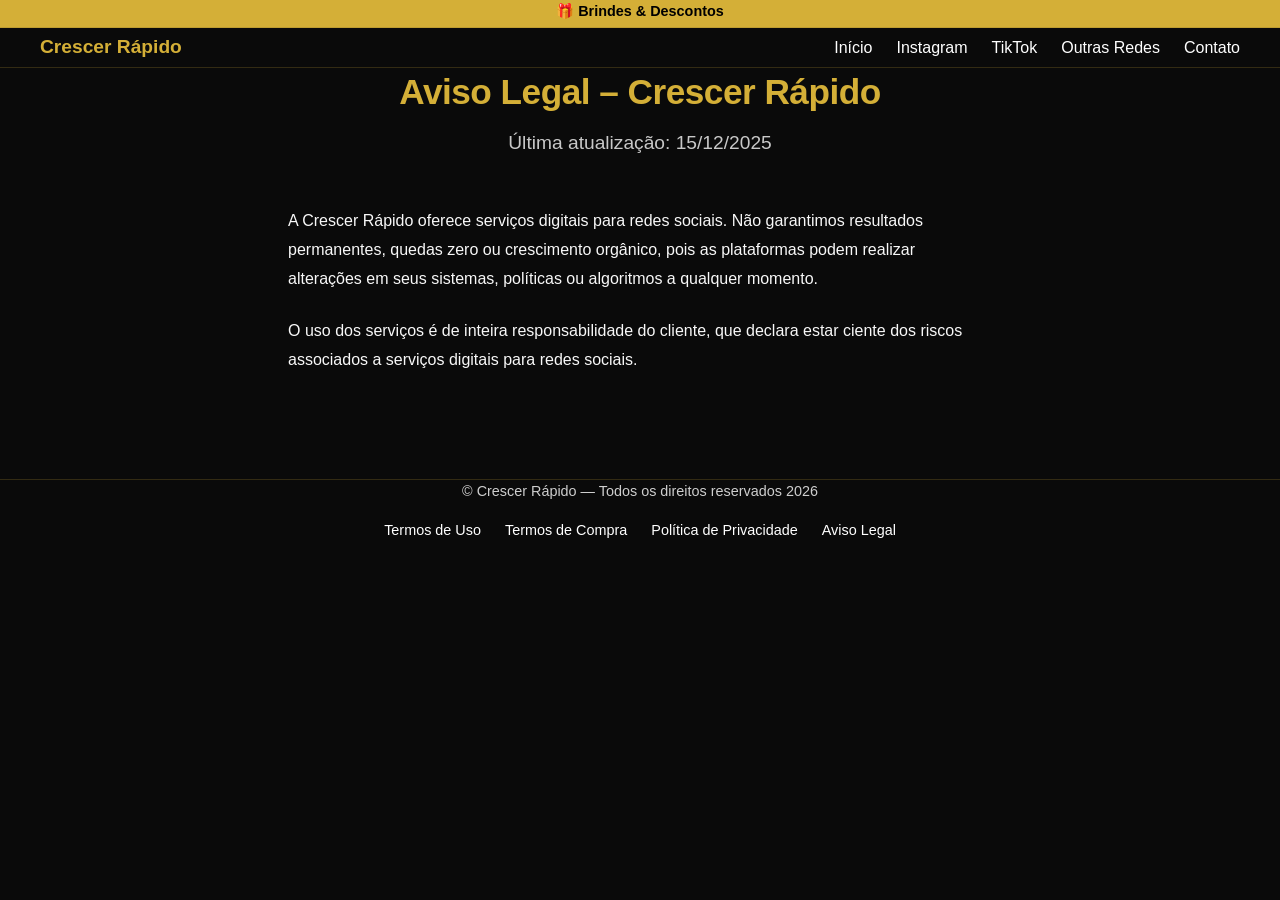
<file: aviso-legal.html>
<!DOCTYPE html>
<html lang="pt-BR">
<head>
    <meta charset="UTF-8">
    <meta name="viewport" content="width=device-width, initial-scale=1.0">
    <title>Aviso Legal | Crescer Rápido</title>
    <link rel="icon" type="image/png" href="/crseriea/favicon.png">
    <meta name="description" content="Aviso Legal da plataforma Crescer Rápido">
    <link rel="stylesheet" href="style.css">
    <link rel="stylesheet" href="https://cdnjs.cloudflare.com/ajax/libs/font-awesome/6.0.0/css/all.min.css">
</head>
<body>
    <promo-bar></promo-bar>
    <custom-navbar></custom-navbar>
    <main class="legal-page">
        <h1>Aviso Legal – Crescer Rápido</h1>
   <h2>Última atualização: 15/12/2025</h2>
        
        <div class="legal-content">
            <p>A Crescer Rápido oferece serviços digitais para redes sociais. Não garantimos resultados permanentes, quedas zero ou crescimento orgânico, pois as plataformas podem realizar alterações em seus sistemas, políticas ou algoritmos a qualquer momento.</p>
            
            <p>O uso dos serviços é de inteira responsabilidade do cliente, que declara estar ciente dos riscos associados a serviços digitais para redes sociais.</p>
        </div>
    </main>
    
    <custom-footer></custom-footer>
    
    <script src="components/navbar.js"></script>
    <script src="components/footer.js"></script>
    <script src="components/promobar.js"></script>
    <script src="script.js"></script>
</body>
</html>
</file>
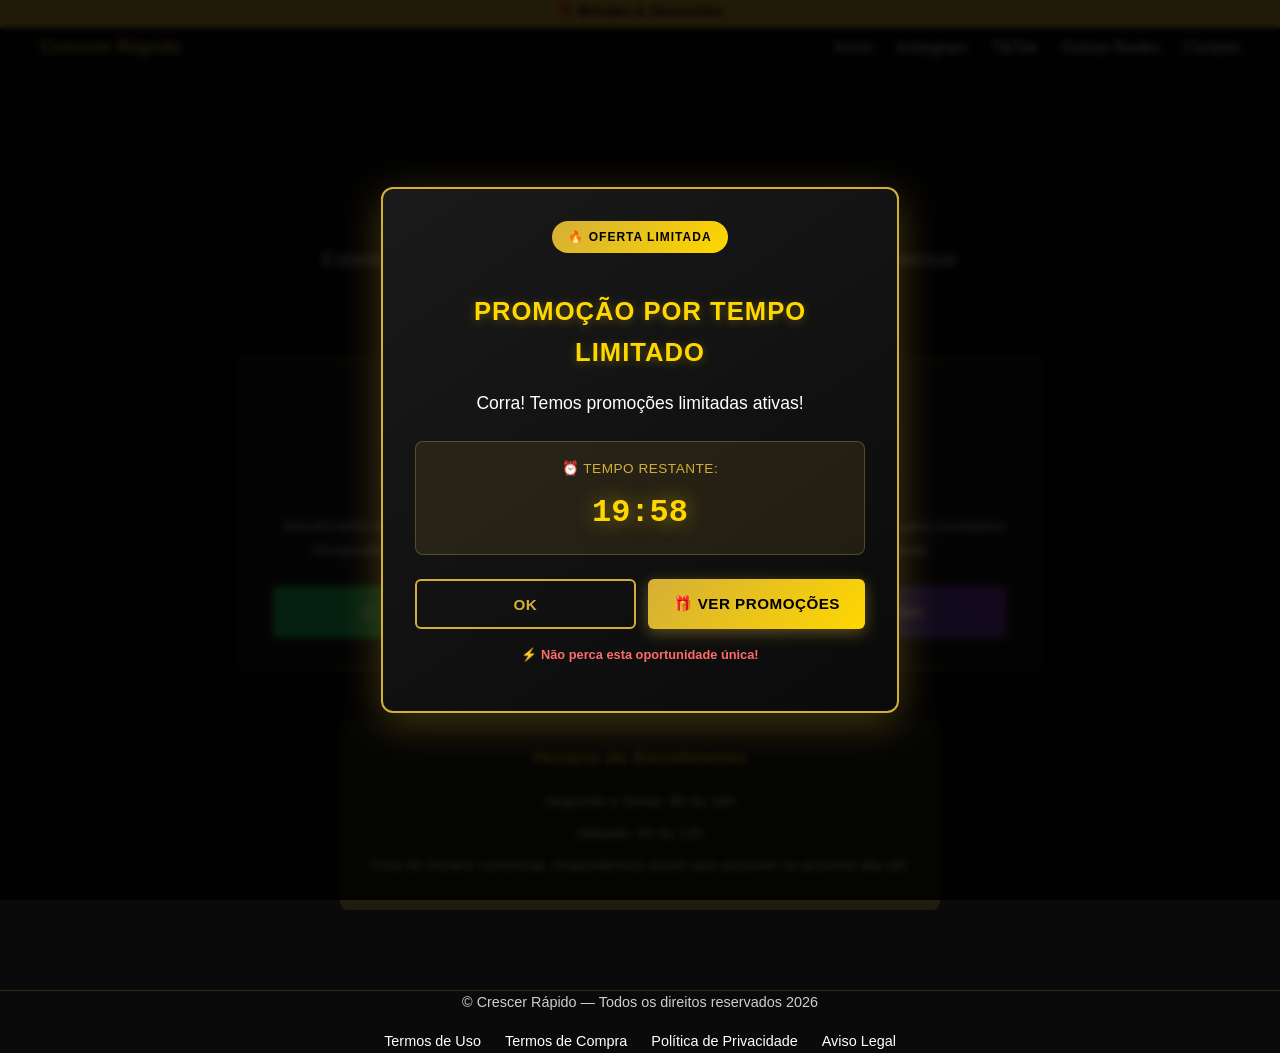
<file: contato.html>
<!DOCTYPE html>
<html lang="pt-BR">
<head>
    <meta charset="UTF-8">
    <meta name="viewport" content="width=device-width, initial-scale=1.0">
    <title>Contato | Crescer Rápido</title>
    <link rel="icon" type="image/png" href="/crseriea/favicon.png">
    <meta name="description" content="Entre em contato com a Crescer Rápido via WhatsApp ou Instagram">
    <link rel="stylesheet" href="style.css">
    <link rel="stylesheet" href="https://cdnjs.cloudflare.com/ajax/libs/font-awesome/6.0.0/css/all.min.css">
</head>
<body>
    <promo-bar></promo-bar>
    <promo-popup></promo-popup>
    <custom-navbar></custom-navbar>
    
    <main class="container">
        <section class="hero">
            <h1>Fale Conosco</h1>
            <h2>Estamos disponíveis para tirar suas dúvidas e ajudar no que precisar</h2>
        </section>

        <section class="contact-options">
            <div class="contact-card">
                <div class="contact-icon whatsapp">
                    <i class="fab fa-whatsapp"></i>
                </div>
                <h3>WhatsApp</h3>
                <p>Atendimento rápido e direto pelo WhatsApp. Respondemos em poucos minutos.</p>
                <a href="https://wa.me/5511922257294?text=Olá! Gostaria de mais informações sobre os serviços de outras redes da Crescer Rápido." 
                   target="_blank" 
                   class="contact-btn whatsapp-btn">
                    <i class="fab fa-whatsapp"></i> Abrir WhatsApp
                </a>
            </div>

            <div class="contact-card">
                <div class="contact-icon instagram">
                    <i class="fab fa-instagram"></i>
                </div>
                <h3>Instagram</h3>
                <p>Siga nosso perfil no Instagram para novidades e promoções exclusivas.</p>
                <a href="https://www.instagram.com/crseriea/" 
                   target="_blank" 
                   class="contact-btn instagram-btn">
                    <i class="fab fa-instagram"></i> Visitar Instagram
                </a>
            </div>
        </section>

        <section class="contact-info">
            <h3>Horário de Atendimento</h3>
            <p>Segunda a Sexta: 9h às 18h</p>
            <p>Sábado: 9h às 12h</p>
            <p>Fora do horário comercial, respondemos assim que possível no próximo dia útil.</p>
        </section>
    </main>

    <custom-footer></custom-footer>
    
    <script src="components/navbar.js"></script>
    <script src="components/footer.js"></script>
    <script src="components/promobar.js"></script>
    <script src="components/promo-popup.js"></script>
    <script src="script.js"></script>
</body>
</html>
</file>
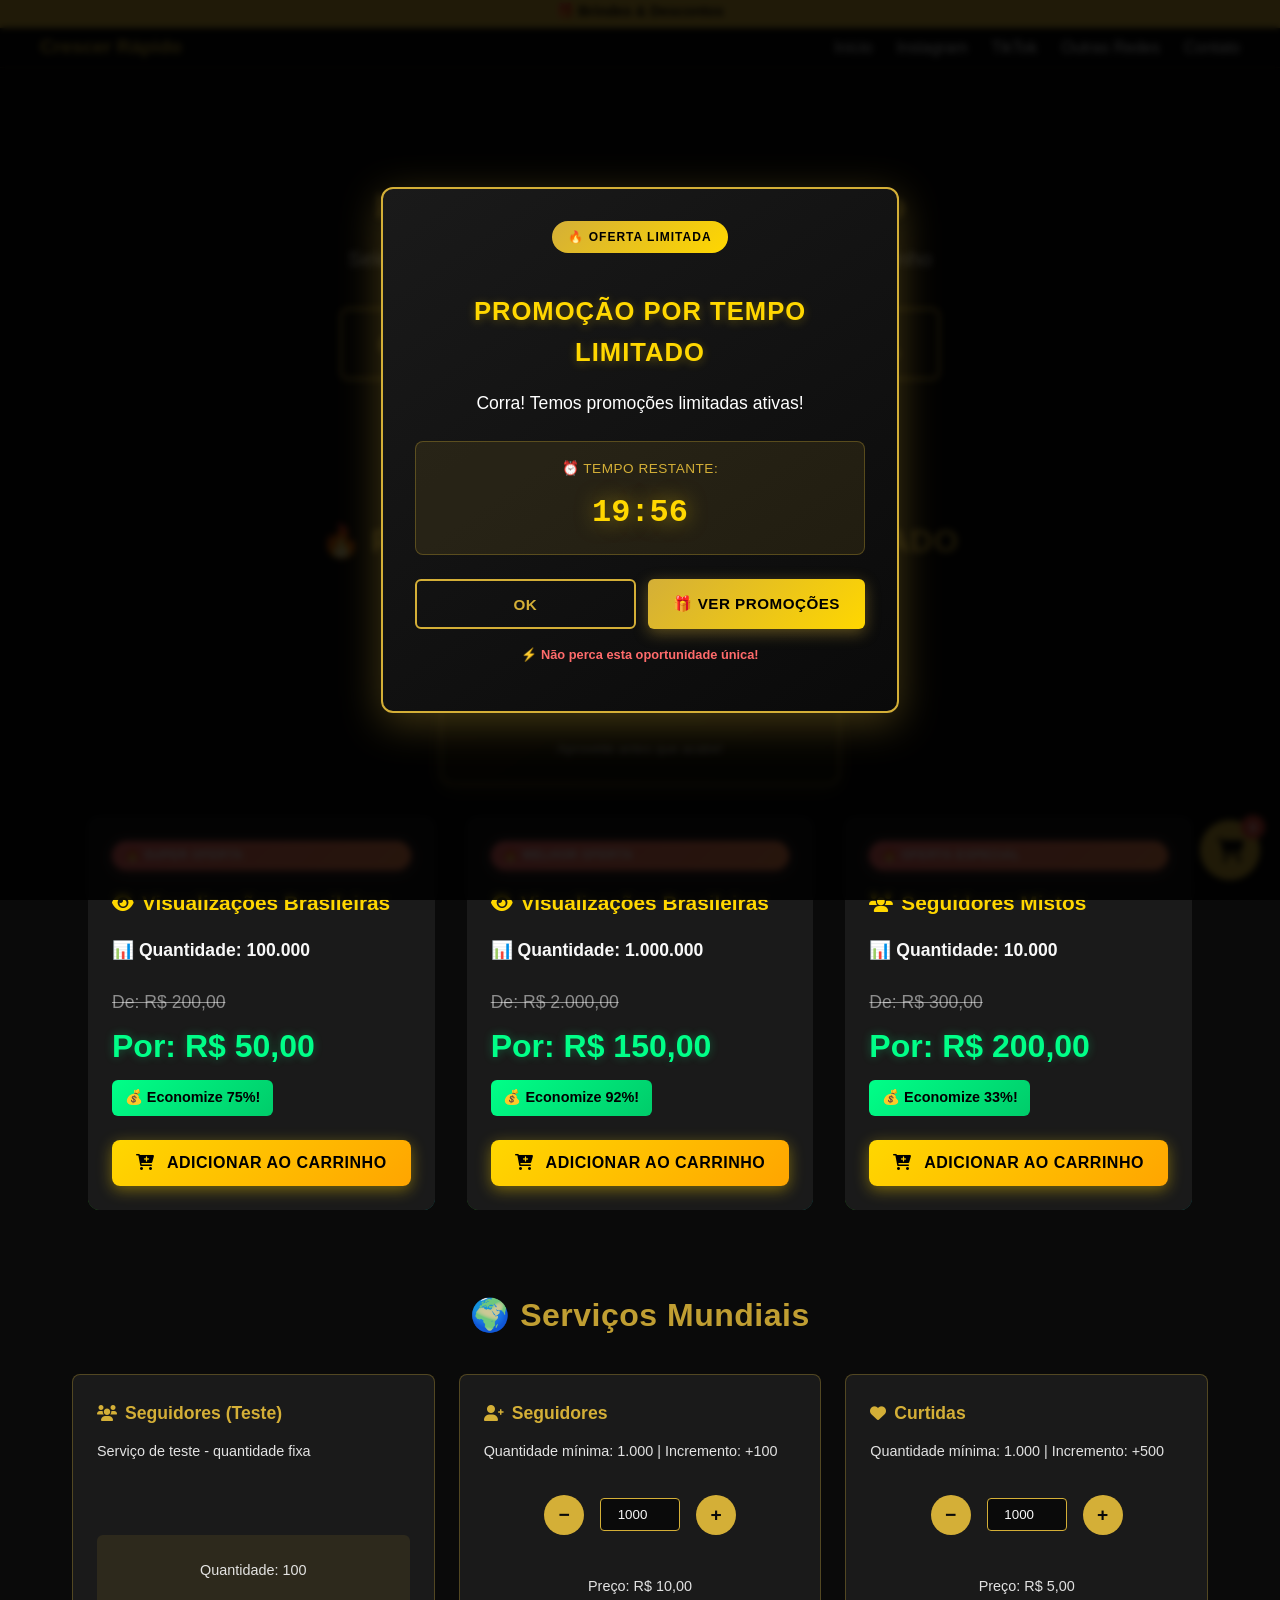
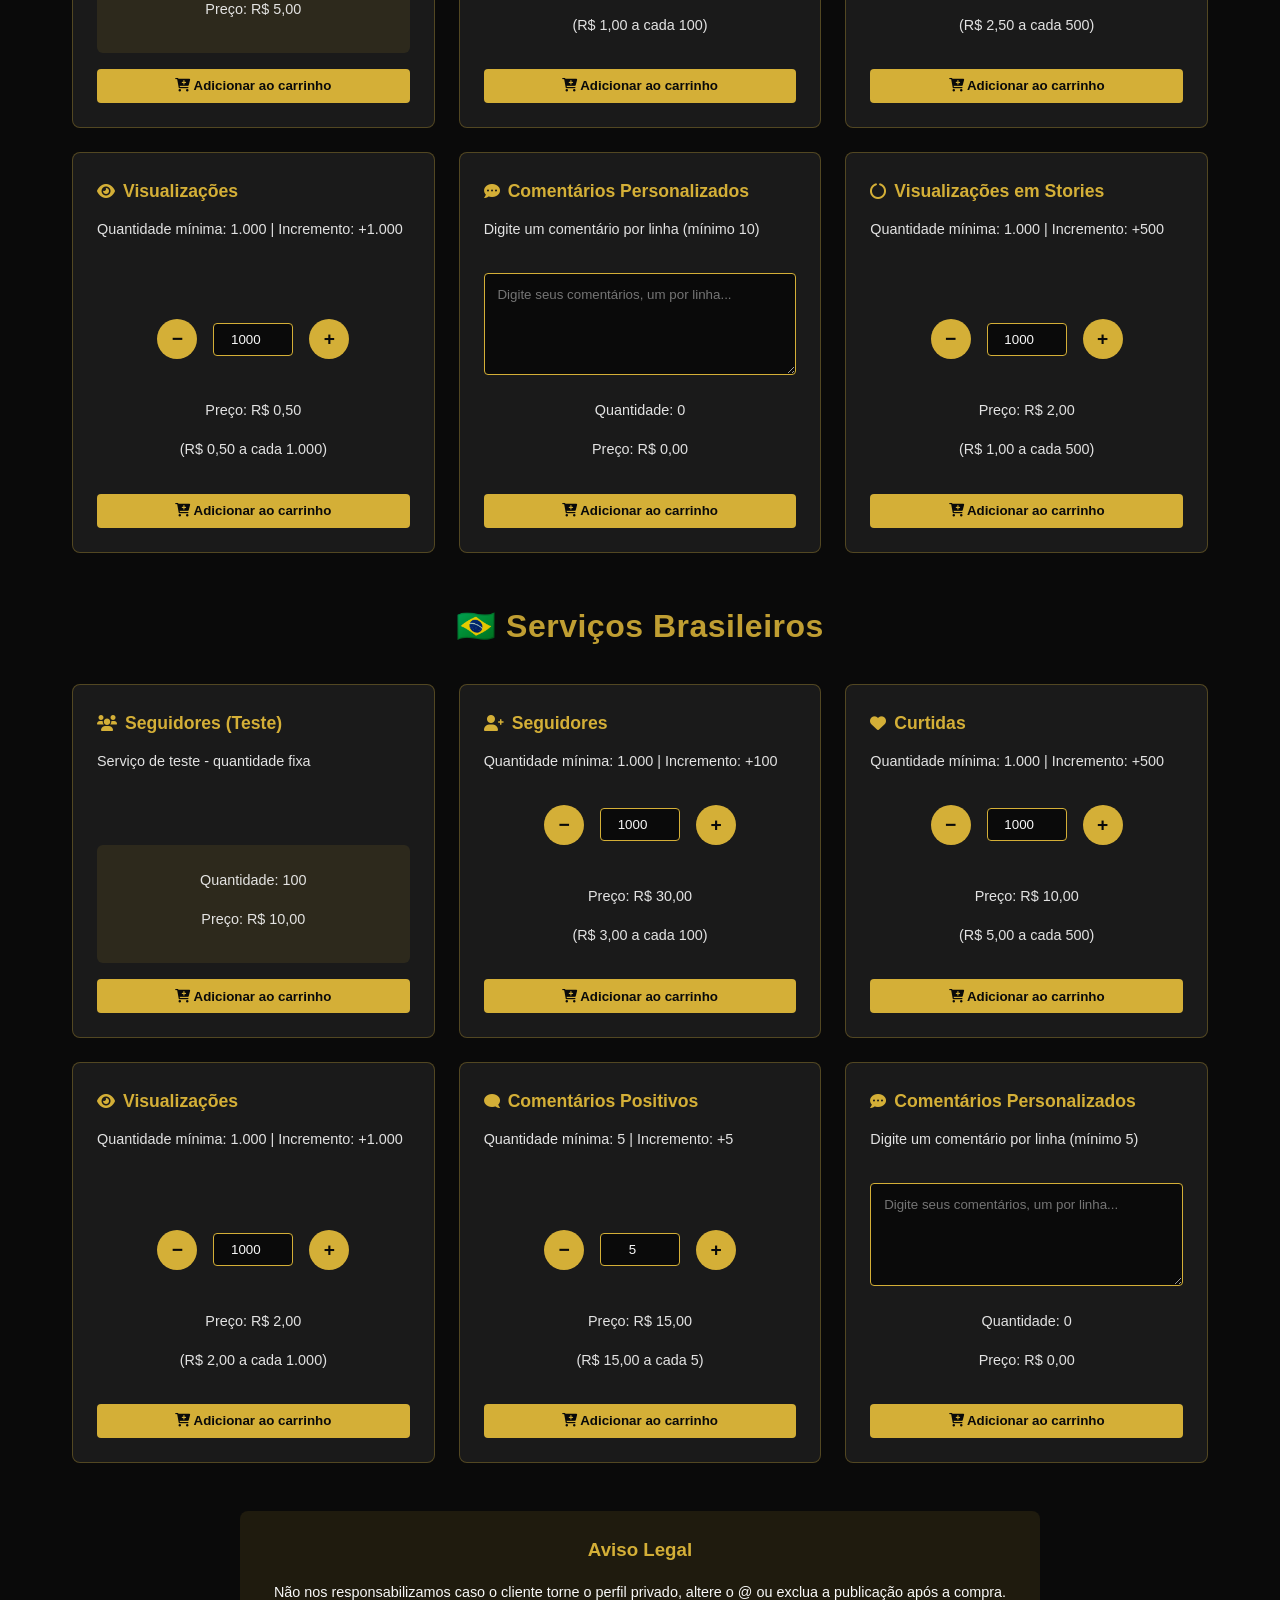
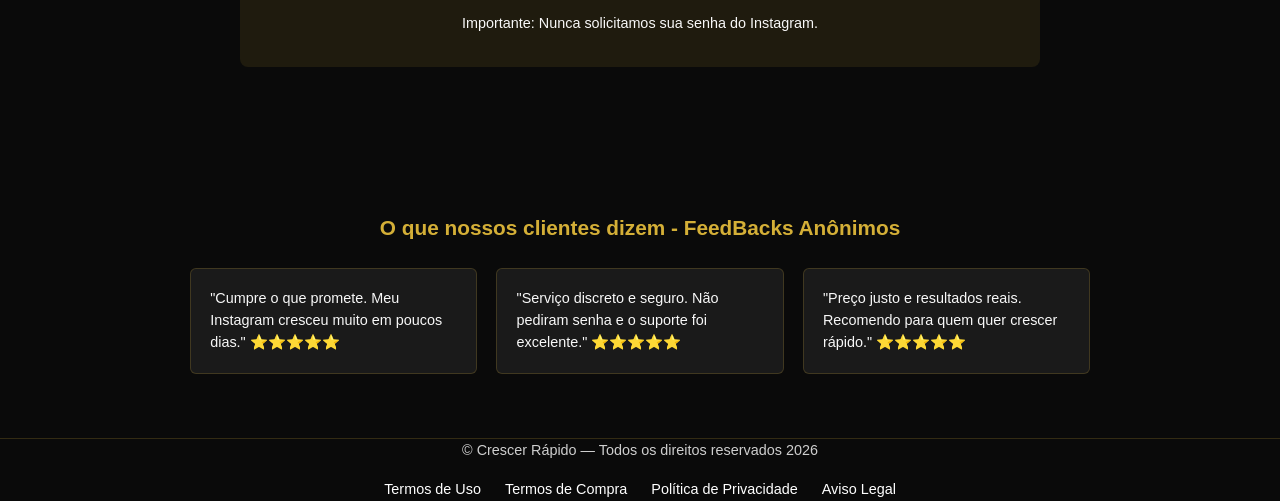
<file: instagram.html>
<!DOCTYPE html>
<html lang="pt-BR">
<head>
    <meta charset="UTF-8">
    <meta name="viewport" content="width=device-width, initial-scale=1.0">
    <title>Instagram | Crescer Rápido</title>
    <link rel="icon" type="image/png" href="/crseriea/favicon.png">
    <meta name="description" content="Compre seguidores, curtidas e visualizações para Instagram com segurança">
    <link rel="stylesheet" href="style.css">
    <link rel="stylesheet" href="https://cdnjs.cloudflare.com/ajax/libs/font-awesome/6.0.0/css/all.min.css">
</head>
<body>
    <promo-bar></promo-bar>
    <custom-navbar></custom-navbar>
    <promo-popup></promo-popup>
    
    <main class="container">
        <section class="hero">
            <h1>Instagram – Escolha seu serviço</h1>
            <h2>Selecione o serviço, ajuste a quantidade e adicione ao carrinho</h2>
            
            <!-- Category Navigation Buttons -->
    <div class="category-buttons">
    <button class="category-btn" data-target="promo-section">
        <i class="fas fa-fire"></i> Promoções
    </button>
    <button class="category-btn" data-target="mundial-services">
        <i class="fas fa-globe"></i> Serviços Mundiais
    </button>
    <button class="category-btn" data-target="brasileiro-services">
        <i class="fas fa-flag"></i> Serviços Brasileiros
    </button>
    </div>
        </section>
<!-- Promotional Section -->
<section id="promo-section" class="promo-section">
    <div class="promo-header">
        <h2 class="section-title">🔥 PROMOÇÕES POR TEMPO LIMITADO</h2>
        
        <div class="promo-timer-display">
            <div class="promo-timer-title">⏰ OFERTA EXPIRA EM:</div>
            <div class="promo-countdown" id="mainPromoTimer">20:00</div>
            <div class="promo-timer-subtitle">Aproveite antes que acabe!</div>
        </div>
    </div>

    <div class="promo-services">
        <!-- Promo 1: Visualizações Brasileiras 100k -->
        <div class="promo-card">
            <span class="promo-badge">🔥 Super Oferta</span>
            <h3><i class="fas fa-eye"></i> Visualizações Brasileiras</h3>
            <div class="promo-quantity">📊 Quantidade: 100.000</div>
            <div class="promo-pricing">
                <div class="promo-price-old">De: R$ 200,00</div>
                <div class="promo-price-new">Por: R$ 50,00</div>
                <span class="promo-discount">💰 Economize 75%!</span>
            </div>
            <button class="promo-buy-btn" data-promo="Visualizações Brasileiras 100k" data-quantity="100000" data-price="50">
                <i class="fas fa-cart-plus"></i> Adicionar ao Carrinho
            </button>
        </div>

        <!-- Promo 2: Visualizações Brasileiras 1M -->
        <div class="promo-card">
            <span class="promo-badge">🔥 Melhor Oferta</span>
            <h3><i class="fas fa-eye"></i> Visualizações Brasileiras</h3>
            <div class="promo-quantity">📊 Quantidade: 1.000.000</div>
            <div class="promo-pricing">
                <div class="promo-price-old">De: R$ 2.000,00</div>
                <div class="promo-price-new">Por: R$ 150,00</div>
                <span class="promo-discount">💰 Economize 92%!</span>
            </div>
            <button class="promo-buy-btn" data-promo="Visualizações Brasileiras 1M" data-quantity="1000000" data-price="150">
                <i class="fas fa-cart-plus"></i> Adicionar ao Carrinho
            </button>
        </div>

        <!-- Promo 3: Seguidores Mistos 10k -->
        <div class="promo-card">
            <span class="promo-badge">🔥 Oferta Especial</span>
            <h3><i class="fas fa-users"></i> Seguidores Mistos</h3>
            <div class="promo-quantity">📊 Quantidade: 10.000</div>
            <div class="promo-pricing">
                <div class="promo-price-old">De: R$ 300,00</div>
                <div class="promo-price-new">Por: R$ 200,00</div>
                <span class="promo-discount">💰 Economize 33%!</span>
            </div>
            <button class="promo-buy-btn" data-promo="Seguidores Mistos 10k" data-quantity="10000" data-price="200">
                <i class="fas fa-cart-plus"></i> Adicionar ao Carrinho
            </button>
        </div>
    </div>
</section>
        <!-- Serviços Mundiais -->
        <section id="mundial-services" class="services-section">
            <h2 class="section-title">🌍 Serviços Mundiais</h2>
            <div class="services">
                <!-- Mundial: Seguidores (Teste) -->
                <div class="service-card">
                    <h3><i class="fas fa-users"></i> Seguidores (Teste)</h3>
                    <p>Serviço de teste - quantidade fixa</p>
                    <div class="fixed-quantity">
                        <p>Quantidade: 100</p>
                        <p>Preço: R$ 5,00</p>
                    </div>
                    <button class="buy-btn" data-service="Seguidores Mundial (Teste)" data-quantity="100" data-price="5">
                        <i class="fas fa-cart-plus"></i> Adicionar ao carrinho
                    </button>
                </div>

                <!-- Mundial: Seguidores -->
                <div class="service-card">
                    <h3><i class="fas fa-user-plus"></i> Seguidores</h3>
                    <p>Quantidade mínima: 1.000 | Incremento: +100</p>
                    <div class="quantity-selector">
                        <button class="quantity-btn minus" data-service="Seguidores Mundial">−</button>
                        <input type="number" id="mundialSeguidoresQuantity" value="1000" min="1000" step="100" class="quantity-input" readonly>
                        <button class="quantity-btn plus" data-service="Seguidores Mundial">+</button>
                    </div>
                    <div class="price-summary">
                        <p>Preço: R$ <span id="mundialSeguidoresPrice">10,00</span></p>
                        <p>(R$ 1,00 a cada 100)</p>
                    </div>
                    <button class="buy-btn" data-service="Seguidores Mundial" data-price-per="1" data-step="100">
                        <i class="fas fa-cart-plus"></i> Adicionar ao carrinho
                    </button>
                </div>

                <!-- Mundial: Curtidas -->
                <div class="service-card">
                    <h3><i class="fas fa-heart"></i> Curtidas</h3>
                    <p>Quantidade mínima: 1.000 | Incremento: +500</p>
                    <div class="quantity-selector">
                        <button class="quantity-btn minus" data-service="Curtidas Mundial">−</button>
                        <input type="number" id="mundialCurtidasQuantity" value="1000" min="1000" step="500" class="quantity-input" readonly>
                        <button class="quantity-btn plus" data-service="Curtidas Mundial">+</button>
                    </div>
                    <div class="price-summary">
                        <p>Preço: R$ <span id="mundialCurtidasPrice">5,00</span></p>
                        <p>(R$ 2,50 a cada 500)</p>
                    </div>
                    <button class="buy-btn" data-service="Curtidas Mundial" data-price-per="2.5" data-step="500">
                        <i class="fas fa-cart-plus"></i> Adicionar ao carrinho
                    </button>
                </div>

                <!-- Mundial: Visualizações -->
                <div class="service-card">
                    <h3><i class="fas fa-eye"></i> Visualizações</h3>
                    <p>Quantidade mínima: 1.000 | Incremento: +1.000</p>
                    <div class="quantity-selector">
                        <button class="quantity-btn minus" data-service="Visualizações Mundial">−</button>
                        <input type="number" id="mundialVisualizacoesQuantity" value="1000" min="1000" step="1000" class="quantity-input" readonly>
                        <button class="quantity-btn plus" data-service="Visualizações Mundial">+</button>
                    </div>
                    <div class="price-summary">
                        <p>Preço: R$ <span id="mundialVisualizacoesPrice">0,50</span></p>
                        <p>(R$ 0,50 a cada 1.000)</p>
                    </div>
                    <button class="buy-btn" data-service="Visualizações Mundial" data-price-per="0.5" data-step="1000">
                        <i class="fas fa-cart-plus"></i> Adicionar ao carrinho
                    </button>
                </div>

                <!-- Mundial: Comentários Personalizados -->
                <div class="service-card">
                    <h3><i class="fas fa-comment-dots"></i> Comentários Personalizados</h3>
                    <p>Digite um comentário por linha (mínimo 10)</p>
                    <textarea id="mundialComentariosText" class="custom-comments" placeholder="Digite seus comentários, um por linha..." rows="5"></textarea>
                    <div class="price-summary">
                        <p>Quantidade: <span id="mundialComentariosCount">0</span></p>
                        <p>Preço: R$ <span id="mundialComentariosPrice">0,00</span></p>
                    </div>
                    <button class="buy-btn" data-service="Comentários Personalizados Mundial" id="mundialAddComentariosBtn" disabled>
                        <i class="fas fa-cart-plus"></i> Adicionar ao carrinho
                    </button>
                </div>

                <!-- Mundial: Visualizações em Stories -->
                <div class="service-card">
                    <h3><i class="fas fa-circle-notch"></i> Visualizações em Stories</h3>
                    <p>Quantidade mínima: 1.000 | Incremento: +500</p>
                    <div class="quantity-selector">
                        <button class="quantity-btn minus" data-service="Visualizações Stories Mundial">−</button>
                        <input type="number" id="mundialStoriesQuantity" value="1000" min="1000" step="500" class="quantity-input" readonly>
                        <button class="quantity-btn plus" data-service="Visualizações Stories Mundial">+</button>
                    </div>
                    <div class="price-summary">
                        <p>Preço: R$ <span id="mundialStoriesPrice">2,00</span></p>
                        <p>(R$ 1,00 a cada 500)</p>
                    </div>
                    <button class="buy-btn" data-service="Visualizações Stories Mundial" data-price-per="1" data-step="500">
                        <i class="fas fa-cart-plus"></i> Adicionar ao carrinho
                    </button>
                </div>
            </div>
        </section>

        <!-- Serviços Brasileiros -->
        <section id="brasileiro-services" class="services-section">
            <h2 class="section-title">🇧🇷 Serviços Brasileiros</h2>
            <div class="services">
                <!-- Brasileiro: Seguidores (Teste) -->
                <div class="service-card">
                    <h3><i class="fas fa-users"></i> Seguidores (Teste)</h3>
                    <p>Serviço de teste - quantidade fixa</p>
                    <div class="fixed-quantity">
                        <p>Quantidade: 100</p>
                        <p>Preço: R$ 10,00</p>
                    </div>
                    <button class="buy-btn" data-service="Seguidores Brasileiro (Teste)" data-quantity="100" data-price="10">
                        <i class="fas fa-cart-plus"></i> Adicionar ao carrinho
                    </button>
                </div>

                <!-- Brasileiro: Seguidores -->
                <div class="service-card">
                    <h3><i class="fas fa-user-plus"></i> Seguidores</h3>
                    <p>Quantidade mínima: 1.000 | Incremento: +100</p>
                    <div class="quantity-selector">
                        <button class="quantity-btn minus" data-service="Seguidores Brasileiro">−</button>
                        <input type="number" id="brasileiroSeguidoresQuantity" value="1000" min="1000" step="100" class="quantity-input" readonly>
                        <button class="quantity-btn plus" data-service="Seguidores Brasileiro">+</button>
                    </div>
                    <div class="price-summary">
                        <p>Preço: R$ <span id="brasileiroSeguidoresPrice">30,00</span></p>
                        <p>(R$ 3,00 a cada 100)</p>
                    </div>
                    <button class="buy-btn" data-service="Seguidores Brasileiro" data-price-per="3" data-step="100">
                        <i class="fas fa-cart-plus"></i> Adicionar ao carrinho
                    </button>
                </div>

                <!-- Brasileiro: Curtidas -->
                <div class="service-card">
                    <h3><i class="fas fa-heart"></i> Curtidas</h3>
                    <p>Quantidade mínima: 1.000 | Incremento: +500</p>
                    <div class="quantity-selector">
                        <button class="quantity-btn minus" data-service="Curtidas Brasileiro">−</button>
                        <input type="number" id="brasileiroCurtidasQuantity" value="1000" min="1000" step="500" class="quantity-input" readonly>
                        <button class="quantity-btn plus" data-service="Curtidas Brasileiro">+</button>
                    </div>
                    <div class="price-summary">
                        <p>Preço: R$ <span id="brasileiroCurtidasPrice">10,00</span></p>
                        <p>(R$ 5,00 a cada 500)</p>
                    </div>
                    <button class="buy-btn" data-service="Curtidas Brasileiro" data-price-per="5" data-step="500">
                        <i class="fas fa-cart-plus"></i> Adicionar ao carrinho
                    </button>
                </div>

                <!-- Brasileiro: Visualizações -->
                <div class="service-card">
                    <h3><i class="fas fa-eye"></i> Visualizações</h3>
                    <p>Quantidade mínima: 1.000 | Incremento: +1.000</p>
                    <div class="quantity-selector">
                        <button class="quantity-btn minus" data-service="Visualizações Brasileiro">−</button>
                        <input type="number" id="brasileiroVisualizacoesQuantity" value="1000" min="1000" step="1000" class="quantity-input" readonly>
                        <button class="quantity-btn plus" data-service="Visualizações Brasileiro">+</button>
                    </div>
                    <div class="price-summary">
                        <p>Preço: R$ <span id="brasileiroVisualizacoesPrice">2,00</span></p>
                        <p>(R$ 2,00 a cada 1.000)</p>
                    </div>
                    <button class="buy-btn" data-service="Visualizações Brasileiro" data-price-per="2" data-step="1000">
                        <i class="fas fa-cart-plus"></i> Adicionar ao carrinho
                    </button>
                </div>

                <!-- Brasileiro: Comentários Positivos -->
                <div class="service-card">
                    <h3><i class="fas fa-comment"></i> Comentários Positivos</h3>
                    <p>Quantidade mínima: 5 | Incremento: +5</p>
                    <div class="quantity-selector">
                        <button class="quantity-btn minus" data-service="Comentários Positivos Brasileiro">−</button>
                        <input type="number" id="brasileiroComentariosPositivosQuantity" value="5" min="5" step="5" class="quantity-input" readonly>
                        <button class="quantity-btn plus" data-service="Comentários Positivos Brasileiro">+</button>
                    </div>
                    <div class="price-summary">
                        <p>Preço: R$ <span id="brasileiroComentariosPositivosPrice">15,00</span></p>
                        <p>(R$ 15,00 a cada 5)</p>
                    </div>
                    <button class="buy-btn" data-service="Comentários Positivos Brasileiro" data-price-per="15" data-step="5">
                        <i class="fas fa-cart-plus"></i> Adicionar ao carrinho
                    </button>
                </div>

                <!-- Brasileiro: Comentários Personalizados -->
                <div class="service-card">
                    <h3><i class="fas fa-comment-dots"></i> Comentários Personalizados</h3>
                    <p>Digite um comentário por linha (mínimo 5)</p>
                    <textarea id="brasileiroComentariosText" class="custom-comments" placeholder="Digite seus comentários, um por linha..." rows="5"></textarea>
                    <div class="price-summary">
                        <p>Quantidade: <span id="brasileiroComentariosCount">0</span></p>
                        <p>Preço: R$ <span id="brasileiroComentariosPrice">0,00</span></p>
                    </div>
                    <button class="buy-btn" data-service="Comentários Personalizados Brasileiro" id="brasileiroAddComentariosBtn" disabled>
                        <i class="fas fa-cart-plus"></i> Adicionar ao carrinho
                    </button>
                </div>
            </div>
        </section>

        <section class="legal-notice">
            <h3>Aviso Legal</h3>
            <p>Não nos responsabilizamos caso o cliente torne o perfil privado, altere o @ ou exclua a publicação após a compra.</p>
            <p>Importante: Nunca solicitamos sua senha do Instagram.</p>
        </section>
    </main>
    <section class="testimonials">
        <h3>O que nossos clientes dizem - FeedBacks Anônimos</h3>
        <div class="testimonial-cards">
<div class="card">
                <p>"Cumpre o que promete. Meu Instagram cresceu muito em poucos dias." ⭐⭐⭐⭐⭐</p>
            </div>
            <div class="card">
                <p>"Serviço discreto e seguro. Não pediram senha e o suporte foi excelente." ⭐⭐⭐⭐⭐</p>
            </div>
            <div class="card">
                <p>"Preço justo e resultados reais. Recomendo para quem quer crescer rápido." ⭐⭐⭐⭐⭐</p>
            </div>
</div>
    </section>

    <!-- Shopping Cart -->
<div id="shoppingCart">
        <div class="cart-header">
            <h3>Seu Carrinho</h3>
            <button class="close-cart">✕</button>
        </div>
        <div id="cartItems"></div>
        <div class="cart-total">
            Total: R$ <span id="cartTotal">0,00</span>
        </div>
        <div class="cart-actions">
            <button class="cart-btn add-more">➕ Adicionar mais</button>
            <button class="cart-btn whatsapp" id="finalizeOrder">✅ Finalizar pedido</button>
        </div>
    </div>

    <button id="toggleCart">
        <i class="fas fa-shopping-cart"></i>
        <span class="cart-badge">0</span>
    </button>

    <custom-footer></custom-footer>

    <script src="components/navbar.js"></script>
    <script src="components/footer.js"></script>
    <script src="components/promobar.js"></script>
    <script src="components/promo-popup.js"></script>
    <script src="script.js"></script>
    <style>
        .quantity-input {
            cursor: default;
            user-select: none;
        }
    </style>
<script>
        // Category Navigation
    // Check if coming from hash link
if (window.location.hash === '#promocoes') {
    setTimeout(() => {
        document.getElementById('promo-section')?.scrollIntoView({ 
            behavior: 'smooth', 
            block: 'start' 
        });
    }, 500);
}

// Promotional Timer Function
function updatePromoTimer() {
    const timerEl = document.getElementById('mainPromoTimer');
    if (!timerEl) return;

    const endTime = parseInt(localStorage.getItem('promoEndTime'));
    const now = Date.now();
    const remaining = Math.max(0, endTime - now);

    const minutes = Math.floor(remaining / 60000);
    const seconds = Math.floor((remaining % 60000) / 1000);

    timerEl.textContent = `${String(minutes).padStart(2, '0')}:${String(seconds).padStart(2, '0')}`;

    if (remaining <= 0) {
        // Reset timer
        const newEndTime = Date.now() + (20 * 60 * 1000);
        localStorage.setItem('promoEndTime', newEndTime.toString());
    }
}

// Initialize and update timer every second
updatePromoTimer();
setInterval(updatePromoTimer, 1000);

// Add Promotional Items to Cart
document.querySelectorAll('.promo-buy-btn').forEach(btn => {
    btn.addEventListener('click', function() {
        const promo = this.getAttribute('data-promo');
        const quantity = parseInt(this.getAttribute('data-quantity'));
        const price = parseFloat(this.getAttribute('data-price'));

        cart.push({ 
            service: `🔥 PROMOÇÃO: ${promo}`, 
            quantity, 
            price 
        });
        
        updateCart();
        showNotification('🎉 Promoção adicionada ao carrinho!');
        shoppingCart.style.display = 'block';
    });
});
        document.querySelectorAll('.category-btn').forEach(btn => {
            btn.addEventListener('click', function() {
                const target = this.getAttribute('data-target');
                const targetSection = document.getElementById(target);
                if (targetSection) {
                    targetSection.scrollIntoView({ behavior: 'smooth', block: 'start' });
                }
            });
        });

        // Shopping Cart Logic
        let cart = [];
        const cartItemsEl = document.getElementById('cartItems');
        const cartTotalEl = document.getElementById('cartTotal');
        const cartBadge = document.querySelector('.cart-badge');
        const shoppingCart = document.getElementById('shoppingCart');
        const toggleCartBtn = document.getElementById('toggleCart');
        const closeCartBtn = document.querySelector('.close-cart');
        const addMoreBtn = document.querySelector('.cart-btn.add-more');
        const finalizeOrderBtn = document.getElementById('finalizeOrder');

        // Toggle Cart Visibility
        toggleCartBtn.addEventListener('click', () => {
            shoppingCart.style.display = shoppingCart.style.display === 'block' ? 'none' : 'block';
        });

        closeCartBtn.addEventListener('click', () => {
            shoppingCart.style.display = 'none';
        });

        addMoreBtn.addEventListener('click', () => {
            shoppingCart.style.display = 'none';
        });

        // Update Cart Display
        function updateCart() {
            cartItemsEl.innerHTML = '';
            
            if (cart.length === 0) {
                cartItemsEl.innerHTML = '<p style="text-align: center; padding: 1rem;">Seu carrinho está vazio</p>';
                cartTotalEl.textContent = '0,00';
                cartBadge.textContent = '0';
                return;
            }

            let total = 0;
            
            cart.forEach((item, index) => {
                total += item.price;
                
                const cartItem = document.createElement('div');
                cartItem.className = 'cart-item';
                cartItem.innerHTML = `
                    <div class="cart-item-service">${item.service}</div>
                    <button class="remove-item" data-index="${index}">🗑</button>
                    <div class="cart-item-quantity">Quantidade: ${item.quantity}</div>
                    <div class="cart-item-price">R$ ${item.price.toFixed(2).replace('.', ',')}</div>
                    ${item.comments ? `<div class="cart-comments">${item.comments}</div>` : ''}
                `;
                
                cartItemsEl.appendChild(cartItem);
            });

            // Add remove item event listeners
            document.querySelectorAll('.remove-item').forEach(btn => {
                btn.addEventListener('click', (e) => {
                    const index = parseInt(e.target.getAttribute('data-index'));
                    cart.splice(index, 1);
                    updateCart();
                    showNotification('Item removido do carrinho');
                });
            });

            cartTotalEl.textContent = total.toFixed(2).replace('.', ',');
            cartBadge.textContent = cart.length;
        }

        // Show notification
        function showNotification(message) {
            const notification = document.createElement('div');
            notification.className = 'cart-notification';
            notification.textContent = message;
            document.body.appendChild(notification);
            
            setTimeout(() => {
                notification.classList.add('fade-out');
                setTimeout(() => notification.remove(), 300);
            }, 3000);
        }

        // Add to cart functionality
document.querySelectorAll('.buy-btn').forEach(btn => {
    btn.addEventListener('click', function () {
        const service = this.getAttribute('data-service');
        let quantity, price, comments = '';

        // Serviços de teste (fixos)
        if (service === 'Seguidores Mundial (Teste)') {
            quantity = 100;
            price = 5;
        }
        else if (service === 'Seguidores Brasileiro (Teste)') {
            quantity = 100;
            price = 10;
        }
        // Comentários Personalizados Mundial
        else if (service === 'Comentários Personalizados Mundial') {
            const text = document.getElementById('mundialComentariosText').value;
            const lines = text.split('\n').filter(line => line.trim() !== '');
            quantity = lines.length;
            comments = lines.map(line => `- ${line}`).join('\n');
            const blocks = Math.ceil(Math.max(quantity, 10) / 10);
            price = blocks * 5;
        }
        // Comentários Personalizados Brasileiro
        else if (service === 'Comentários Personalizados Brasileiro') {
            const text = document.getElementById('brasileiroComentariosText').value;
            const lines = text.split('\n').filter(line => line.trim() !== '');
            quantity = lines.length;
            comments = lines.map(line => `- ${line}`).join('\n');
            const blocks = Math.ceil(Math.max(quantity, 5) / 5);
            price = blocks * 20;
        }
        // Serviços com quantidade variável
        else {
            const serviceMap = {
                'Seguidores Mundial': 'mundialSeguidoresQuantity',
                'Curtidas Mundial': 'mundialCurtidasQuantity',
                'Visualizações Mundial': 'mundialVisualizacoesQuantity',
                'Visualizações Stories Mundial': 'mundialStoriesQuantity',
                'Seguidores Brasileiro': 'brasileiroSeguidoresQuantity',
                'Curtidas Brasileiro': 'brasileiroCurtidasQuantity',
                'Visualizações Brasileiro': 'brasileiroVisualizacoesQuantity',
                'Comentários Positivos Brasileiro': 'brasileiroComentariosPositivosQuantity'
            };
            
            const inputId = serviceMap[service];
            if (inputId) {
                quantity = parseInt(document.getElementById(inputId).value);
                const pricePer = parseFloat(this.getAttribute('data-price-per'));
                const step = parseInt(this.getAttribute('data-step'));
                price = (quantity / step) * pricePer;
            }
        }

        cart.push({ service, quantity, price, comments: comments || undefined });
        updateCart();
        showNotification('Adicionado ao carrinho com sucesso!');
        shoppingCart.style.display = 'block';
    });
});
        // Quantity controls
        document.querySelectorAll('.quantity-btn').forEach(btn => {
            btn.addEventListener('click', function() {
                const service = this.getAttribute('data-service');
                const serviceInputMap = {
                    'Seguidores Mundial': 'mundialSeguidoresQuantity',
                    'Curtidas Mundial': 'mundialCurtidasQuantity',
                    'Visualizações Mundial': 'mundialVisualizacoesQuantity',
                    'Visualizações Stories Mundial': 'mundialStoriesQuantity',
                    'Seguidores Brasileiro': 'brasileiroSeguidoresQuantity',
                    'Curtidas Brasileiro': 'brasileiroCurtidasQuantity',
                    'Visualizações Brasileiro': 'brasileiroVisualizacoesQuantity',
                    'Comentários Positivos Brasileiro': 'brasileiroComentariosPositivosQuantity'
                };
                
                const priceMap = {
                    'Seguidores Mundial': { priceId: 'mundialSeguidoresPrice', pricePer: 1, step: 100 },
                    'Curtidas Mundial': { priceId: 'mundialCurtidasPrice', pricePer: 2.5, step: 500 },
                    'Visualizações Mundial': { priceId: 'mundialVisualizacoesPrice', pricePer: 0.5, step: 1000 },
                    'Visualizações Stories Mundial': { priceId: 'mundialStoriesPrice', pricePer: 1, step: 500 },
                    'Seguidores Brasileiro': { priceId: 'brasileiroSeguidoresPrice', pricePer: 3, step: 100 },
                    'Curtidas Brasileiro': { priceId: 'brasileiroCurtidasPrice', pricePer: 5, step: 500 },
                    'Visualizações Brasileiro': { priceId: 'brasileiroVisualizacoesPrice', pricePer: 2, step: 1000 },
                    'Comentários Positivos Brasileiro': { priceId: 'brasileiroComentariosPositivosPrice', pricePer: 15, step: 5 }
                };

                const input = document.getElementById(serviceInputMap[service]);
                const isPlus = this.classList.contains('plus');
                const step = parseInt(input.step);
                let newValue = parseInt(input.value) + (isPlus ? step : -step);
                newValue = Math.max(newValue, parseInt(input.min));
                
                const priceInfo = priceMap[service];
                const price = (newValue / priceInfo.step) * priceInfo.pricePer;
                document.getElementById(priceInfo.priceId).textContent = price.toFixed(2).replace('.', ',');
                
                input.value = newValue;
            });
        });
// Comentários Personalizados logic - Mundial
        const mundialComentariosText = document.getElementById('mundialComentariosText');
        const mundialComentariosCount = document.getElementById('mundialComentariosCount');
        const mundialComentariosPrice = document.getElementById('mundialComentariosPrice');
        const mundialAddComentariosBtn = document.getElementById('mundialAddComentariosBtn');

        mundialComentariosText.addEventListener('input', function() {
            const lines = this.value.split('\n').filter(line => line.trim() !== '');
            const count = lines.length;
            
            mundialComentariosCount.textContent = count;
            
            const validationMsg = document.getElementById('mundialComentariosValidation') || 
                document.createElement('div');
            validationMsg.id = 'mundialComentariosValidation';
            validationMsg.style.color = 'red';
            validationMsg.style.fontSize = '0.8rem';
            validationMsg.style.marginTop = '0.5rem';
            
            if (count < 10) {
                validationMsg.textContent = 'Escreva no mínimo 10 comentários';
                if (!document.getElementById('mundialComentariosValidation')) {
                    mundialComentariosText.parentNode.insertBefore(validationMsg, mundialComentariosText.nextSibling);
                }
                mundialAddComentariosBtn.disabled = true;
            } else {
                if (document.getElementById('mundialComentariosValidation')) {
                    validationMsg.remove();
                }
                mundialAddComentariosBtn.disabled = false;
            }
            
            const blocks = Math.ceil(Math.max(count, 10) / 10);
            const price = blocks * 5;
            
            mundialComentariosPrice.textContent = price.toFixed(2).replace('.', ',');
        });

        // Comentários Personalizados logic - Brasileiro
        const brasileiroComentariosText = document.getElementById('brasileiroComentariosText');
        const brasileiroComentariosCount = document.getElementById('brasileiroComentariosCount');
        const brasileiroComentariosPrice = document.getElementById('brasileiroComentariosPrice');
        const brasileiroAddComentariosBtn = document.getElementById('brasileiroAddComentariosBtn');

        brasileiroComentariosText.addEventListener('input', function() {
            const lines = this.value.split('\n').filter(line => line.trim() !== '');
            const count = lines.length;
            
            brasileiroComentariosCount.textContent = count;
            
            const validationMsg = document.getElementById('brasileiroComentariosValidation') || 
                document.createElement('div');
            validationMsg.id = 'brasileiroComentariosValidation';
            validationMsg.style.color = 'red';
            validationMsg.style.fontSize = '0.8rem';
            validationMsg.style.marginTop = '0.5rem';
            
            if (count < 5) {
                validationMsg.textContent = 'Escreva no mínimo 5 comentários';
                if (!document.getElementById('brasileiroComentariosValidation')) {
                    brasileiroComentariosText.parentNode.insertBefore(validationMsg, brasileiroComentariosText.nextSibling);
                }
                brasileiroAddComentariosBtn.disabled = true;
            } else {
                if (document.getElementById('brasileiroComentariosValidation')) {
                    validationMsg.remove();
                }
                brasileiroAddComentariosBtn.disabled = false;
            }
            
            const blocks = Math.ceil(Math.max(count, 5) / 5);
            const price = blocks * 20;
            
            brasileiroComentariosPrice.textContent = price.toFixed(2).replace('.', ',');
        });
        // Finalize order
        finalizeOrderBtn.addEventListener('click', () => {
            if (cart.length === 0) {
                showNotification('Adicione itens ao carrinho primeiro');
                return;
            }

            let message = 'Pedido Instagram – Crescer Rápido%0A%0A';
            
            cart.forEach(item => {
                message += `• Serviço: ${item.service}%0A`;
                message += `  Quantidade: ${item.quantity}%0A`;
                if (item.comments) {
                    message += `  Comentários:%0A${item.comments.split('\n').map(line => `  - ${line}`).join('%0A')}%0A`;
                }
                message += `  Valor: R$ ${item.price.toFixed(2).replace('.', ',')}%0A%0A`;
            });
            
            const total = cart.reduce((sum, item) => sum + item.price, 0);
            message += `Total: R$ ${total.toFixed(2).replace('.', ',')}`;
            
            window.open(`https://wa.me/5511922257294?text=${message}`, '_blank');
        });
        
        // Initialize
        updateCart();
</script>
</body>
</html>
</file>
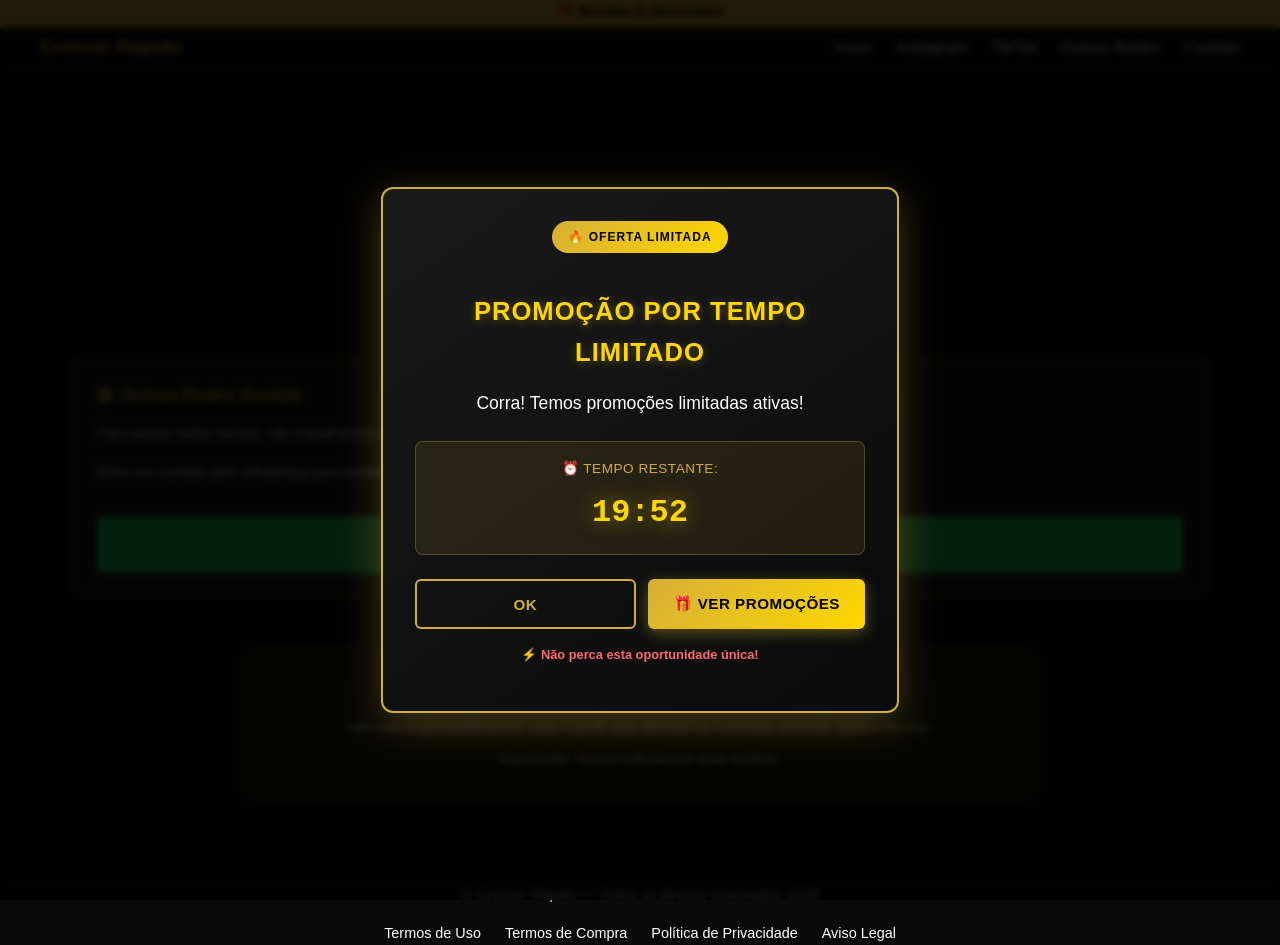
<file: others.html>
<!DOCTYPE html>
<html lang="pt-BR">
<head>
    <meta charset="UTF-8">
    <meta name="viewport" content="width=device-width, initial-scale=1.0">
    <title>Outras Redes | Crescer Rápido</title>
    <link rel="icon" type="image/png" href="/crseriea/favicon.png">
    <meta name="description" content="Orçamento personalizado para outras redes sociais">
    <link rel="stylesheet" href="style.css">
    <link rel="stylesheet" href="https://cdnjs.cloudflare.com/ajax/libs/font-awesome/6.0.0/css/all.min.css">
</head>
<body>
    <promo-bar></promo-bar>
    <promo-popup></promo-popup>
    <custom-navbar></custom-navbar>
    
    <main class="container">
        <section class="hero">
            <h1>Outras Redes Sociais</h1>
            <h2>Orçamento personalizado para outras plataformas</h2>
        </section>

        <section class="services">
            <!-- Outras Redes Sociais -->
            <div class="service-card">
                <h3><i class="fas fa-globe"></i> Outras Redes Sociais</h3>
                <p>Para outras redes sociais, não trabalhamos com preços fixos. O valor varia conforme o serviço, quantidade e prazo.</p>
                <p>Entre em contato pelo WhatsApp para receber um orçamento personalizado.</p>
                <a href="https://wa.me/5511922257294?text=Olá! Gostaria de um orçamento para serviços em outras redes sociais." 
                   target="_blank" 
                   class="whatsapp-cta-btn" 
                   style="margin-top: 1rem; width: 100%; text-align: center;">
                    <i class="fab fa-whatsapp"></i> Falar no WhatsApp
                </a>
            </div>
        </section>

        <section class="legal-notice">
            <h3>Aviso Legal</h3>
            <p>Não nos responsabilizamos caso o perfil seja alterado ou conteúdo excluído após o serviço.</p>
            <p>Importante: Nunca solicitamos suas senhas.</p>
        </section>
    </main>

    <custom-footer></custom-footer>

    <script src="components/navbar.js"></script>
    <script src="components/footer.js"></script>
    <script src="components/promobar.js"></script>
    <script src="components/promo-popup.js"></script>
    <script src="script.js"></script>
</body>
</html>
</file>
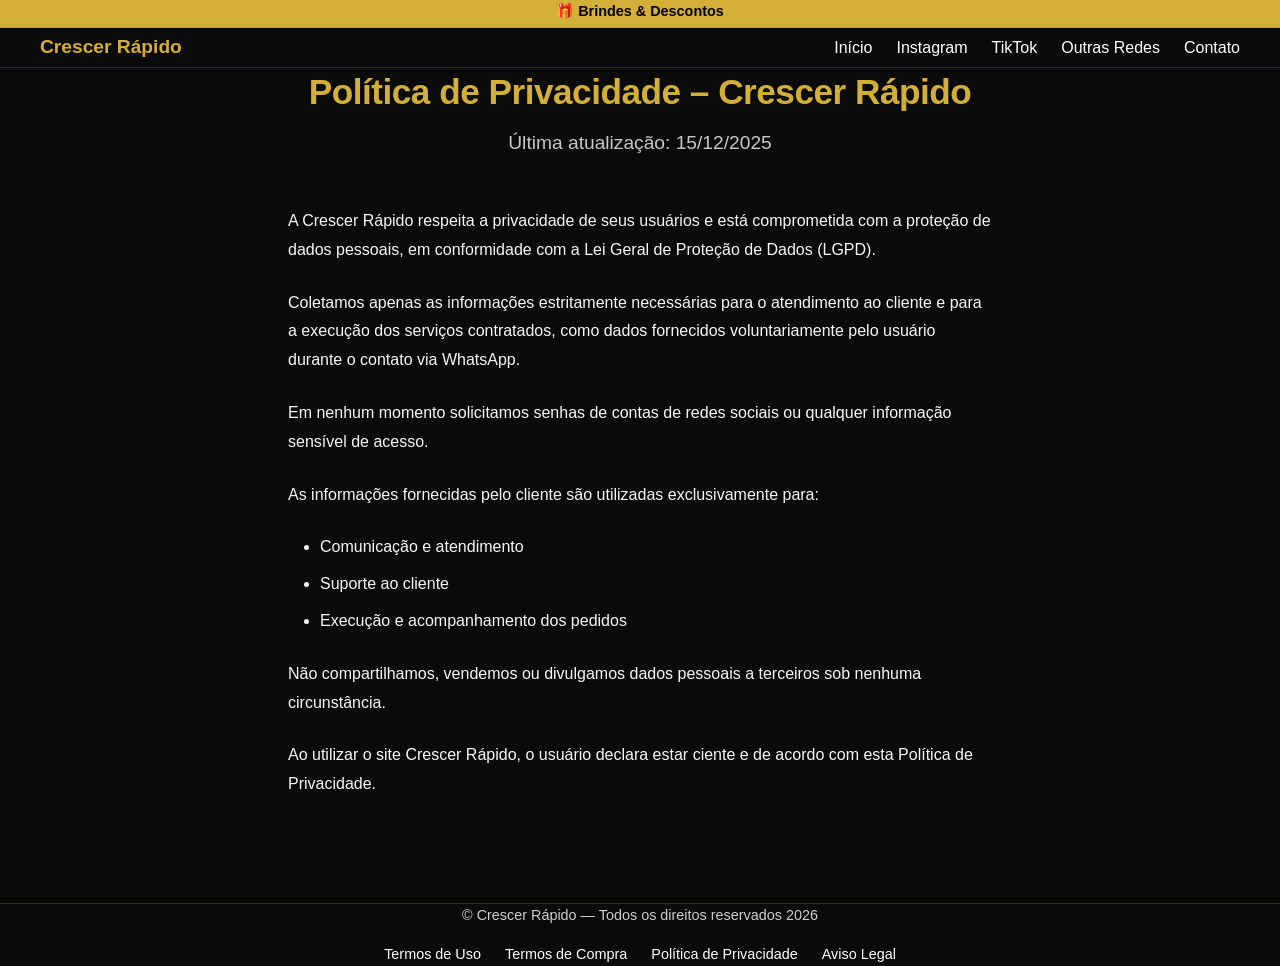
<file: privacidade.html>
<!DOCTYPE html>
<html lang="pt-BR">
<head>
    <meta charset="UTF-8">
    <meta name="viewport" content="width=device-width, initial-scale=1.0">
    <title>Política de Privacidade | Crescer Rápido</title>
    <link rel="icon" type="image/png" href="/crseriea/favicon.png">
    <meta name="description" content="Política de Privacidade da plataforma Crescer Rápido">
    <link rel="stylesheet" href="style.css">
    <link rel="stylesheet" href="https://cdnjs.cloudflare.com/ajax/libs/font-awesome/6.0.0/css/all.min.css">
</head>
<body>
    <promo-bar></promo-bar>
    <custom-navbar></custom-navbar>
<main class="legal-page">
        <h1>Política de Privacidade – Crescer Rápido</h1>
        <h2>Última atualização: 15/12/2025</h2>
        
        <div class="legal-content">
            <p>A Crescer Rápido respeita a privacidade de seus usuários e está comprometida com a proteção de dados pessoais, em conformidade com a Lei Geral de Proteção de Dados (LGPD).</p>
            
            <p>Coletamos apenas as informações estritamente necessárias para o atendimento ao cliente e para a execução dos serviços contratados, como dados fornecidos voluntariamente pelo usuário durante o contato via WhatsApp.</p>
            
            <p>Em nenhum momento solicitamos senhas de contas de redes sociais ou qualquer informação sensível de acesso.</p>
            
            <p>As informações fornecidas pelo cliente são utilizadas exclusivamente para:</p>
            <ul>
                <li>Comunicação e atendimento</li>
                <li>Suporte ao cliente</li>
                <li>Execução e acompanhamento dos pedidos</li>
            </ul>
            
            <p>Não compartilhamos, vendemos ou divulgamos dados pessoais a terceiros sob nenhuma circunstância.</p>
            
            <p>Ao utilizar o site Crescer Rápido, o usuário declara estar ciente e de acordo com esta Política de Privacidade.</p>
        </div>
</main>
    
    <custom-footer></custom-footer>
    
    <script src="components/navbar.js"></script>
    <script src="components/footer.js"></script>
    <script src="components/promobar.js"></script>
    <script src="script.js"></script>
</body>
</html>
</file>
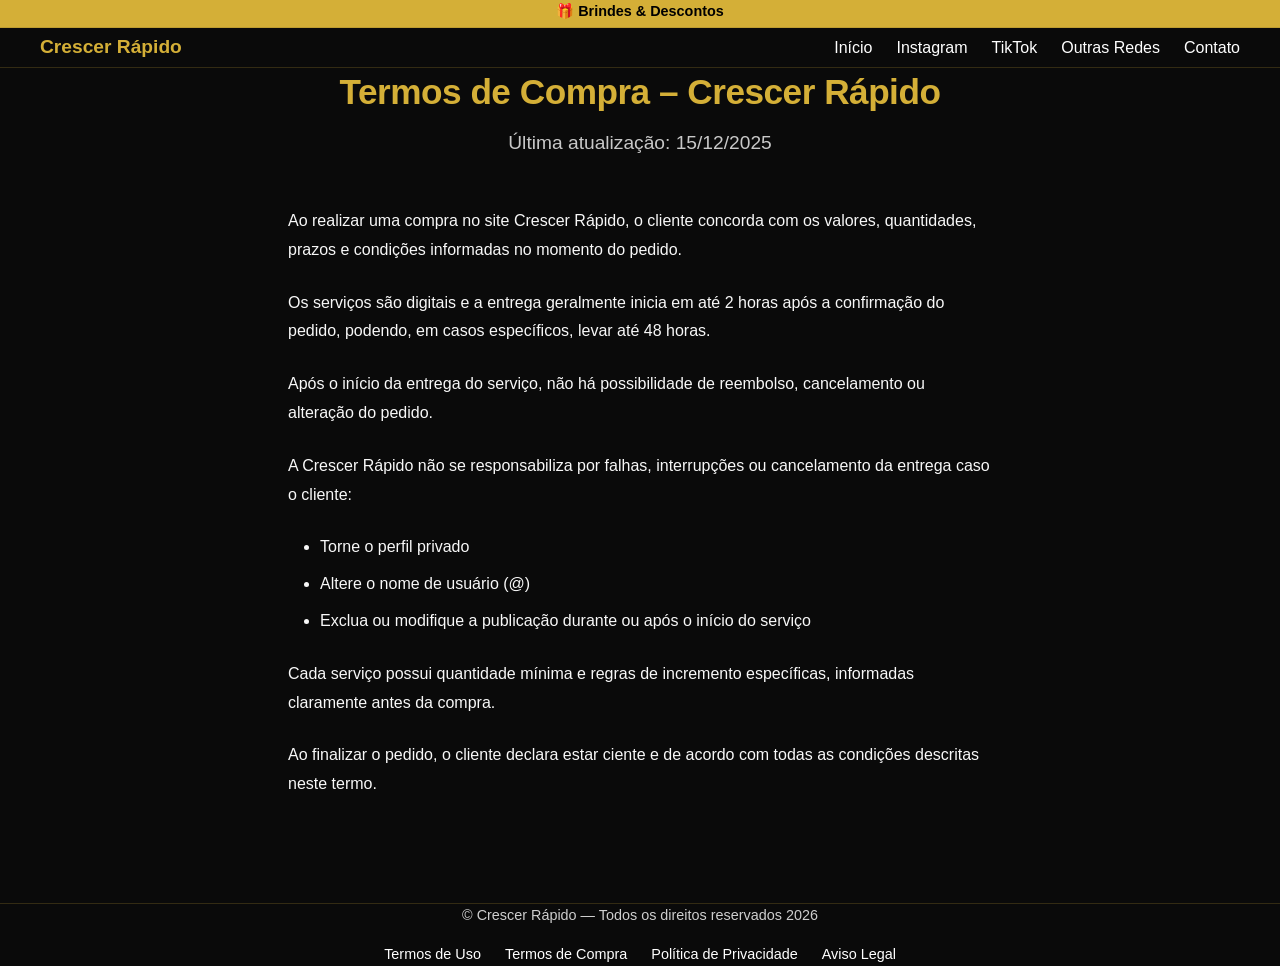
<file: termos-compra.html>
<!DOCTYPE html>
<html lang="pt-BR">
<head>
    <meta charset="UTF-8">
    <meta name="viewport" content="width=device-width, initial-scale=1.0">
    <title>Termos de Compra | Crescer Rápido</title>
    <link rel="icon" type="image/png" href="/crseriea/favicon.png">
    <meta name="description" content="Termos de Compra da plataforma Crescer Rápido">
    <link rel="stylesheet" href="style.css">
    <link rel="stylesheet" href="https://cdnjs.cloudflare.com/ajax/libs/font-awesome/6.0.0/css/all.min.css">
</head>
<body>
    <promo-bar></promo-bar>
    <custom-navbar></custom-navbar>
    <main class="legal-page">
        <h1>Termos de Compra – Crescer Rápido</h1>
        <h2>Última atualização: 15/12/2025</h2>
        
        <div class="legal-content">
            <p>Ao realizar uma compra no site Crescer Rápido, o cliente concorda com os valores, quantidades, prazos e condições informadas no momento do pedido.</p>
            
            <p>Os serviços são digitais e a entrega geralmente inicia em até 2 horas após a confirmação do pedido, podendo, em casos específicos, levar até 48 horas.</p>
            
            <p>Após o início da entrega do serviço, não há possibilidade de reembolso, cancelamento ou alteração do pedido.</p>
            
            <p>A Crescer Rápido não se responsabiliza por falhas, interrupções ou cancelamento da entrega caso o cliente:</p>
            <ul>
                <li>Torne o perfil privado</li>
                <li>Altere o nome de usuário (@)</li>
                <li>Exclua ou modifique a publicação durante ou após o início do serviço</li>
            </ul>
            
            <p>Cada serviço possui quantidade mínima e regras de incremento específicas, informadas claramente antes da compra.</p>
            
            <p>Ao finalizar o pedido, o cliente declara estar ciente e de acordo com todas as condições descritas neste termo.</p>
        </div>
    </main>
    
    <custom-footer></custom-footer>
    
    <script src="components/navbar.js"></script>
    <script src="components/footer.js"></script>
    <script src="components/promobar.js"></script>
    <script src="script.js"></script>
</body>
</html>
</file>
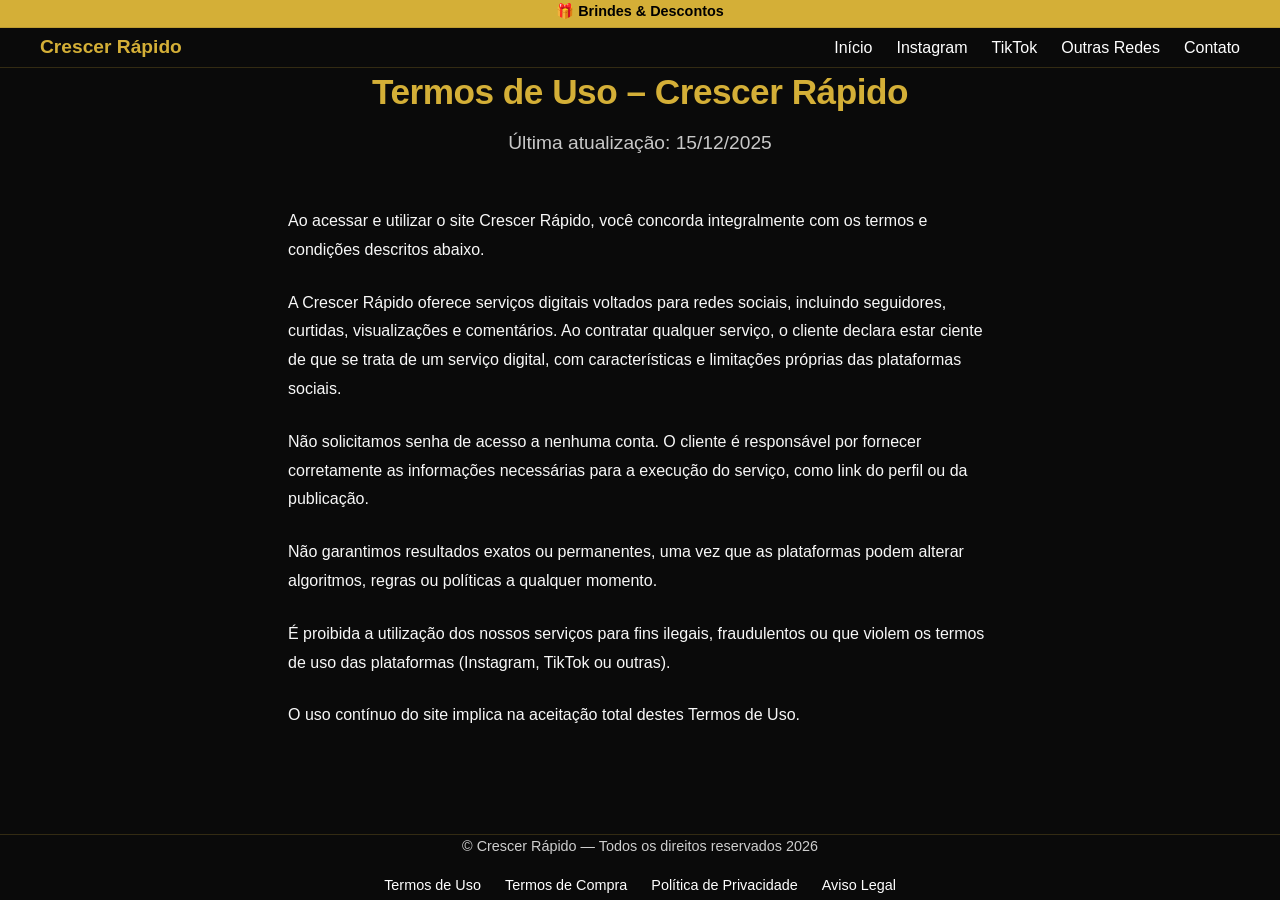
<file: termos.html>
<!DOCTYPE html>
<html lang="pt-BR">
<head>
    <meta charset="UTF-8">
    <meta name="viewport" content="width=device-width, initial-scale=1.0">
    <title>Termos de Uso | Crescer Rápido</title>
    <link rel="icon" type="image/png" href="/crseriea/favicon.png">
    <meta name="description" content="Termos de Uso da plataforma Crescer Rápido">
    <link rel="stylesheet" href="style.css">
    <link rel="stylesheet" href="https://cdnjs.cloudflare.com/ajax/libs/font-awesome/6.0.0/css/all.min.css">
</head>
<body>
    <promo-bar></promo-bar>
    <custom-navbar></custom-navbar>
<main class="legal-page">
        <h1>Termos de Uso – Crescer Rápido</h1>
        <h2>Última atualização: 15/12/2025</h2>
        
        <div class="legal-content">
            <p>Ao acessar e utilizar o site Crescer Rápido, você concorda integralmente com os termos e condições descritos abaixo.</p>
            
            <p>A Crescer Rápido oferece serviços digitais voltados para redes sociais, incluindo seguidores, curtidas, visualizações e comentários. Ao contratar qualquer serviço, o cliente declara estar ciente de que se trata de um serviço digital, com características e limitações próprias das plataformas sociais.</p>
            
            <p>Não solicitamos senha de acesso a nenhuma conta. O cliente é responsável por fornecer corretamente as informações necessárias para a execução do serviço, como link do perfil ou da publicação.</p>
            
            <p>Não garantimos resultados exatos ou permanentes, uma vez que as plataformas podem alterar algoritmos, regras ou políticas a qualquer momento.</p>
            
            <p>É proibida a utilização dos nossos serviços para fins ilegais, fraudulentos ou que violem os termos de uso das plataformas (Instagram, TikTok ou outras).</p>
            
            <p>O uso contínuo do site implica na aceitação total destes Termos de Uso.</p>
        </div>
</main>
    
    <custom-footer></custom-footer>
    
    <script src="components/navbar.js"></script>
    <script src="components/footer.js"></script>
    <script src="components/promobar.js"></script>
    <script src="script.js"></script>
</body>
</html>
</file>
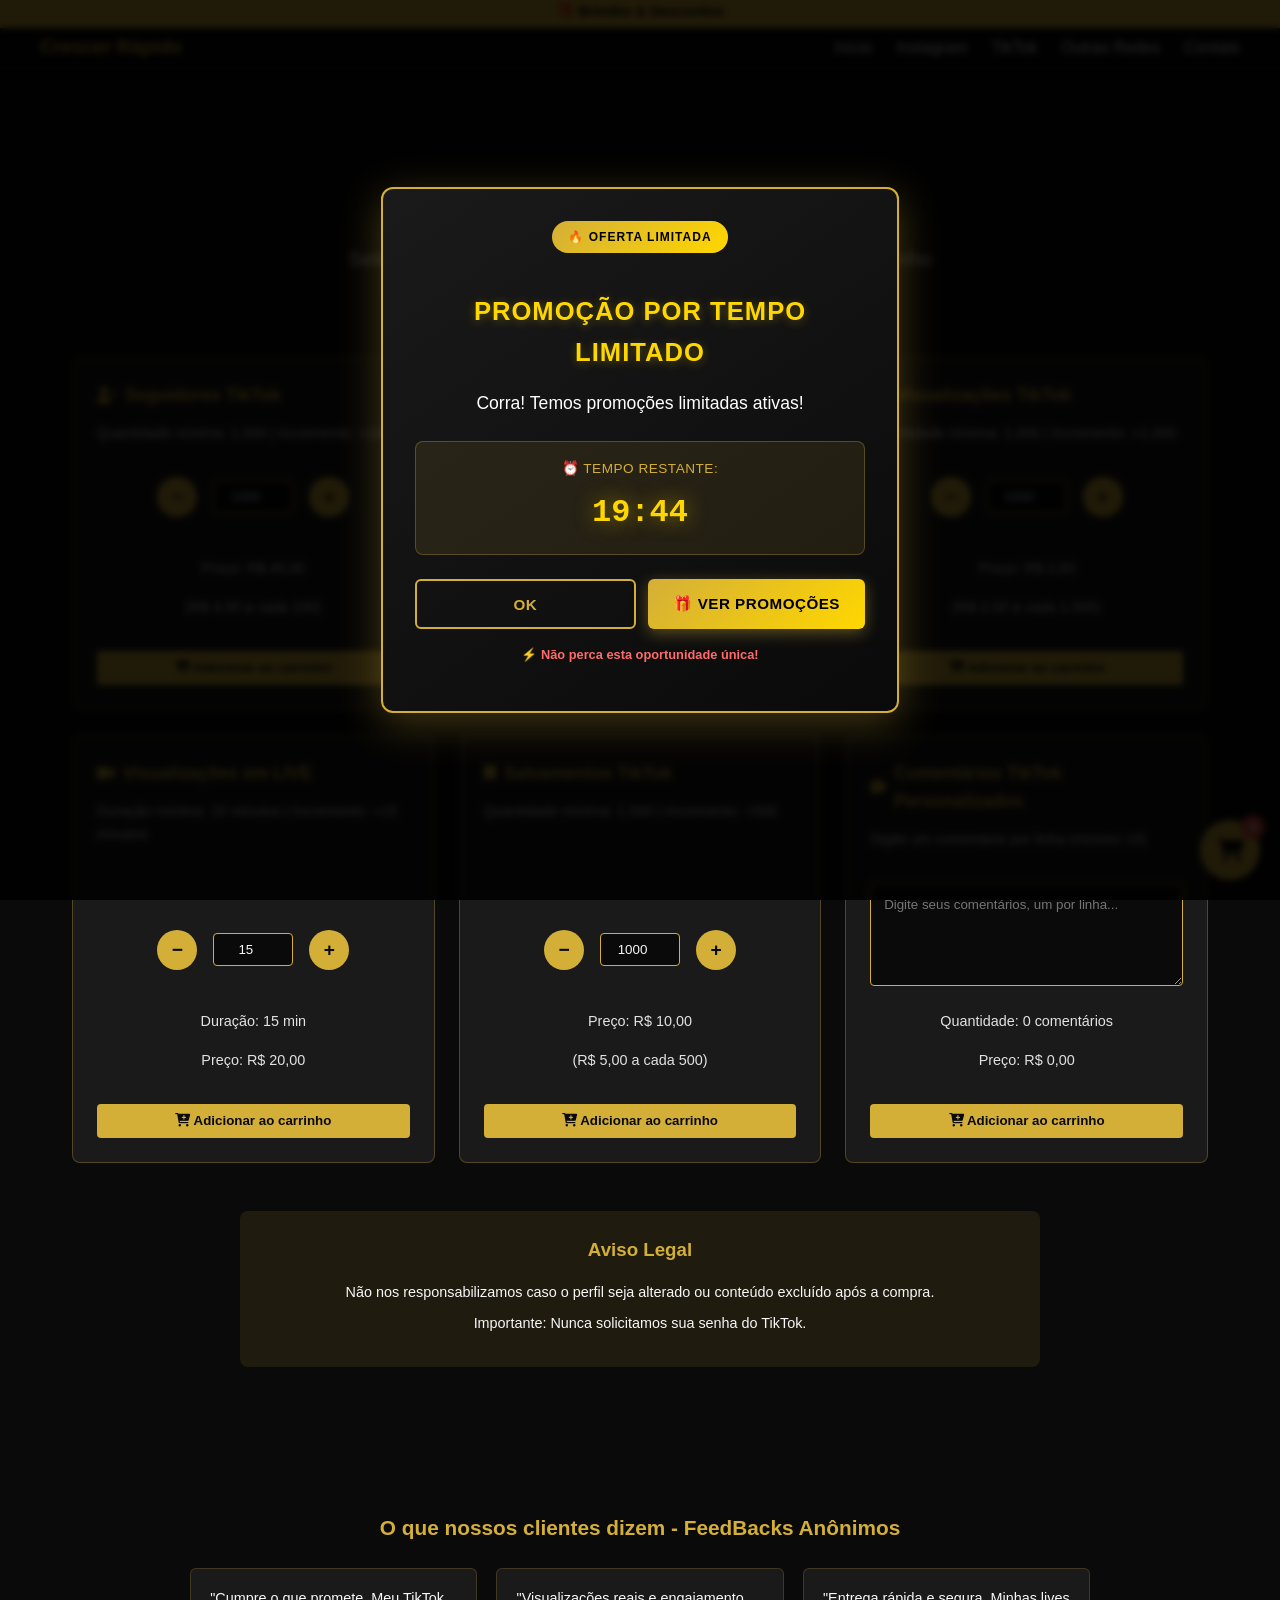
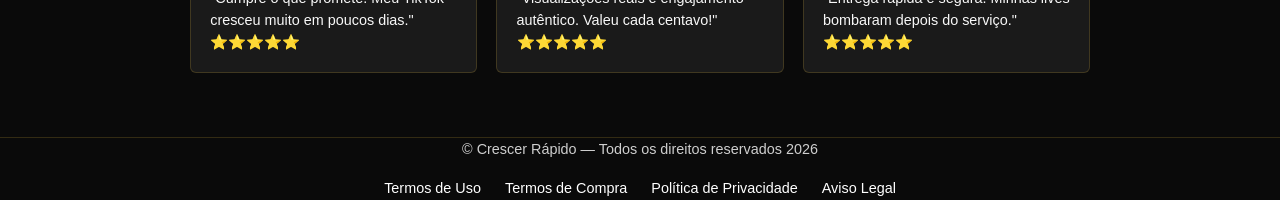
<file: tiktok.html>
<!DOCTYPE html>
<html lang="pt-BR">
<head>
    <meta charset="UTF-8">
    <meta name="viewport" content="width=device-width, initial-scale=1.0">
    <title>TikTok | Crescer Rápido</title>
    <link rel="icon" type="image/png" href="/crseriea/favicon.png">
    <meta name="description" content="Compre seguidores, curtidas e visualizações para TikTok com segurança">
    <link rel="stylesheet" href="style.css">
    <link rel="stylesheet" href="https://cdnjs.cloudflare.com/ajax/libs/font-awesome/6.0.0/css/all.min.css">
</head>
<body>
    <promo-bar></promo-bar>
    <promo-popup></promo-popup>
    <custom-navbar></custom-navbar>
    
    <main class="container">
        <section class="hero">
            <h1>TikTok – Escolha seu serviço</h1>
            <h2>Selecione o serviço, ajuste a quantidade e adicione ao carrinho</h2>
        </section>

        <section class="services">
            <!-- Seguidores -->
            <div class="service-card">
                <h3><i class="fas fa-user-plus"></i> Seguidores TikTok</h3>
                <p>Quantidade mínima: 1.000 | Incremento: +100</p>
                <div class="quantity-selector">
                    <button class="quantity-btn minus" data-service="Seguidores TikTok">−</button>
                    <input type="number" id="tiktokSeguidoresQuantity" value="1000" min="1000" step="100" class="quantity-input" readonly>
                    <button class="quantity-btn plus" data-service="Seguidores TikTok">+</button>
                </div>
                <div class="price-summary">
                    <p>Preço: R$ <span id="tiktokSeguidoresPrice">45,00</span></p>
                    <p>(R$ 4,50 a cada 100)</p>
                </div>
                <button class="buy-btn" data-service="Seguidores TikTok" data-price-per="4.5" data-step="100">
                    <i class="fas fa-cart-plus"></i> Adicionar ao carrinho
                </button>
            </div>

            <!-- Curtidas -->
            <div class="service-card">
                <h3><i class="fas fa-heart"></i> Curtidas TikTok</h3>
                <p>Quantidade mínima: 1.000 | Incremento: +500</p>
                <div class="quantity-selector">
                    <button class="quantity-btn minus" data-service="Curtidas TikTok">−</button>
                    <input type="number" id="tiktokCurtidasQuantity" value="1000" min="1000" step="500" class="quantity-input" readonly>
                    <button class="quantity-btn plus" data-service="Curtidas TikTok">+</button>
                </div>
                <div class="price-summary">
                    <p>Preço: R$ <span id="tiktokCurtidasPrice">10,00</span></p>
                    <p>(R$ 5,00 a cada 500)</p>
                </div>
                <button class="buy-btn" data-service="Curtidas TikTok" data-price-per="5" data-step="500">
                    <i class="fas fa-cart-plus"></i> Adicionar ao carrinho
                </button>
            </div>

            <!-- Visualizações -->
            <div class="service-card">
                <h3><i class="fas fa-eye"></i> Visualizações TikTok</h3>
                <p>Quantidade mínima: 1.000 | Incremento: +1.000</p>
                <div class="quantity-selector">
                    <button class="quantity-btn minus" data-service="Visualizações TikTok">−</button>
                    <input type="number" id="tiktokVisualizacoesQuantity" value="1000" min="1000" step="1000" class="quantity-input" readonly>
                    <button class="quantity-btn plus" data-service="Visualizações TikTok">+</button>
                </div>
                <div class="price-summary">
                    <p>Preço: R$ <span id="tiktokVisualizacoesPrice">2,00</span></p>
                    <p>(R$ 2,00 a cada 1.000)</p>
                </div>
                <button class="buy-btn" data-service="Visualizações TikTok" data-price-per="2" data-step="1000">
                    <i class="fas fa-cart-plus"></i> Adicionar ao carrinho
                </button>
            </div>

            <!-- Visualizações em LIVE -->
            <div class="service-card">
                <h3><i class="fas fa-video"></i> Visualizações em LIVE</h3>
                <p>Duração mínima: 15 minutos | Incremento: +15 minutos</p>
                <div class="quantity-selector">
                    <button class="quantity-btn minus" data-service="Visualizações em LIVE">−</button>
                    <input type="number" id="tiktokLiveQuantity" value="15" min="15" step="15" class="quantity-input" readonly>
                    <button class="quantity-btn plus" data-service="Visualizações em LIVE">+</button>
                </div>
                <div class="price-summary">
                    <p>Duração: <span id="tiktokLiveDuration">15 min</span></p>
                    <p>Preço: R$ <span id="tiktokLivePrice">20,00</span></p>
                </div>
                <button class="buy-btn" data-service="Visualizações em LIVE" data-price-per="20" data-step="15">
                    <i class="fas fa-cart-plus"></i> Adicionar ao carrinho
                </button>
            </div>

            <!-- Salvamentos -->
            <div class="service-card">
                <h3><i class="fas fa-bookmark"></i> Salvamentos TikTok</h3>
                <p>Quantidade mínima: 1.000 | Incremento: +500</p>
                <div class="quantity-selector">
                    <button class="quantity-btn minus" data-service="Salvamentos TikTok">−</button>
                    <input type="number" id="tiktokSalvamentosQuantity" value="1000" min="1000" step="500" class="quantity-input" readonly>
                    <button class="quantity-btn plus" data-service="Salvamentos TikTok">+</button>
                </div>
                <div class="price-summary">
                    <p>Preço: R$ <span id="tiktokSalvamentosPrice">10,00</span></p>
                    <p>(R$ 5,00 a cada 500)</p>
                </div>
                <button class="buy-btn" data-service="Salvamentos TikTok" data-price-per="5" data-step="500">
                    <i class="fas fa-cart-plus"></i> Adicionar ao carrinho
                </button>
            </div>
<!-- Comentários Personalizados -->
            <div class="service-card">
                <h3><i class="fas fa-comment-dots"></i> Comentários TikTok Personalizados</h3>
                <p>Digite um comentário por linha (mínimo 10)</p>
                <textarea id="tiktokComentariosText" class="custom-comments" placeholder="Digite seus comentários, um por linha..." rows="5"></textarea>
                <div class="price-summary">
                    <p>Quantidade: <span id="tiktokComentariosCount">0</span> comentários</p>
                    <p>Preço: R$ <span id="tiktokComentariosPersonalizadosPrice">0,00</span></p>
                </div>
                <button class="buy-btn" data-service="Comentários TikTok Personalizados" id="addTikTokComentariosBtn" disabled>
                    <i class="fas fa-cart-plus"></i> Adicionar ao carrinho
                </button>
            </div>
</section>

        <section class="legal-notice">
            <h3>Aviso Legal</h3>
            <p>Não nos responsabilizamos caso o perfil seja alterado ou conteúdo excluído após a compra.</p>
            <p>Importante: Nunca solicitamos sua senha do TikTok.</p>
        </section>
    </main>
    <section class="testimonials">
        <h3>O que nossos clientes dizem - FeedBacks Anônimos</h3>
<div class="testimonial-cards">
            <div class="card">
                <p>"Cumpre o que promete. Meu TikTok cresceu muito em poucos dias." ⭐⭐⭐⭐⭐</p>
            </div>
            <div class="card">
                <p>"Visualizações reais e engajamento autêntico. Valeu cada centavo!" ⭐⭐⭐⭐⭐</p>
            </div>
            <div class="card">
                <p>"Entrega rápida e segura. Minhas lives bombaram depois do serviço." ⭐⭐⭐⭐⭐</p>
            </div>
        </div>
</section>

    <!-- Shopping Cart -->
<div id="shoppingCart">
        <div class="cart-header">
            <h3>Seu Carrinho</h3>
            <button class="close-cart">✕</button>
        </div>
        <div id="cartItems"></div>
        <div class="cart-total">
            Total: R$ <span id="cartTotal">0,00</span>
        </div>
        <div class="cart-actions">
            <button class="cart-btn add-more">➕ Adicionar mais</button>
            <button class="cart-btn whatsapp" id="finalizeOrder">✅ Finalizar pedido</button>
        </div>
    </div>

    <button id="toggleCart">
        <i class="fas fa-shopping-cart"></i>
        <span class="cart-badge">0</span>
    </button>

    <custom-footer></custom-footer>

    <script src="components/navbar.js"></script>
    <script src="components/footer.js"></script>
    <script src="components/promobar.js"></script>
    <script src="components/promo-popup.js"></script>
    <script src="script.js"></script>
    <style>
        .quantity-input {
            cursor: default;
            user-select: none;
        }
    </style>
    <script>
        // Shopping Cart Logic
let cart = [];
        const cartItemsEl = document.getElementById('cartItems');
        const cartTotalEl = document.getElementById('cartTotal');
        const cartBadge = document.querySelector('.cart-badge');
        const shoppingCart = document.getElementById('shoppingCart');
        const toggleCartBtn = document.getElementById('toggleCart');
        const closeCartBtn = document.querySelector('.close-cart');
        const addMoreBtn = document.querySelector('.cart-btn.add-more');
        const finalizeOrderBtn = document.getElementById('finalizeOrder');

        // Toggle Cart Visibility
        toggleCartBtn.addEventListener('click', () => {
            shoppingCart.style.display = shoppingCart.style.display === 'block' ? 'none' : 'block';
        });

        closeCartBtn.addEventListener('click', () => {
            shoppingCart.style.display = 'none';
        });

        addMoreBtn.addEventListener('click', () => {
            shoppingCart.style.display = 'none';
        });

        // Update Cart Display
        function updateCart() {
            cartItemsEl.innerHTML = '';
            
            if (cart.length === 0) {
                cartItemsEl.innerHTML = '<p style="text-align: center; padding: 1rem;">Seu carrinho está vazio</p>';
                cartTotalEl.textContent = '0,00';
                cartBadge.textContent = '0';
                return;
            }

            let total = 0;
            
            cart.forEach((item, index) => {
                total += item.price;
                
                const cartItem = document.createElement('div');
                cartItem.className = 'cart-item';
                cartItem.innerHTML = `
                    <div class="cart-item-service">${item.service}</div>
                    <button class="remove-item" data-index="${index}">🗑</button>
                    <div class="cart-item-quantity">Quantidade: ${item.quantity}</div>
                    <div class="cart-item-price">R$ ${item.price.toFixed(2).replace('.', ',')}</div>
                `;
                
                cartItemsEl.appendChild(cartItem);
            });

            // Add remove item event listeners
            document.querySelectorAll('.remove-item').forEach(btn => {
                btn.addEventListener('click', (e) => {
                    const index = parseInt(e.target.getAttribute('data-index'));
                    cart.splice(index, 1);
                    updateCart();
                    showNotification('Item removido do carrinho');
                });
            });

            cartTotalEl.textContent = total.toFixed(2).replace('.', ',');
            cartBadge.textContent = cart.length;
        }

        // Show notification
        function showNotification(message) {
            const notification = document.createElement('div');
            notification.className = 'cart-notification';
            notification.textContent = message;
            document.body.appendChild(notification);
            
            setTimeout(() => {
                notification.classList.add('fade-out');
                setTimeout(() => notification.remove(), 300);
            }, 3000);
        }
        // Service to input ID mapping
        const serviceInputMap = {
            'Seguidores TikTok': 'tiktokSeguidoresQuantity',
            'Curtidas TikTok': 'tiktokCurtidasQuantity',
            'Visualizações TikTok': 'tiktokVisualizacoesQuantity',
            'Visualizações em LIVE': 'tiktokLiveQuantity',
            'Salvamentos TikTok': 'tiktokSalvamentosQuantity',
            'Comentários TikTok': 'tiktokComentariosQuantity',
            'Comentários TikTok Personalizados': 'tiktokComentariosText'
        };

        // Service to price element ID mapping
        const servicePriceMap = {
            'Seguidores TikTok': 'tiktokSeguidoresPrice',
            'Curtidas TikTok': 'tiktokCurtidasPrice',
            'Visualizações TikTok': 'tiktokVisualizacoesPrice',
            'Visualizações em LIVE': 'tiktokLivePrice',
            'Salvamentos TikTok': 'tiktokSalvamentosPrice',
            'Comentários TikTok': 'tiktokComentariosPrice',
            'Comentários TikTok Personalizados': 'tiktokComentariosPersonalizadosPrice'
        };
// Quantity controls
        document.querySelectorAll('.quantity-btn').forEach(btn => {
            btn.addEventListener('click', function() {
                const service = this.getAttribute('data-service');
                const input = document.getElementById(serviceInputMap[service]);
                const priceEl = document.getElementById(servicePriceMap[service]);
                const isPlus = this.classList.contains('plus');
                
                let newValue = parseInt(input.value) + (isPlus ? parseInt(input.step) : -parseInt(input.step));
                newValue = Math.max(newValue, parseInt(input.min));
                
                // Special case for LIVE duration
                if (service === 'Visualizações em LIVE') {
                    document.getElementById('tiktokLiveDuration').textContent = `${newValue} min`;
                }
                
                // Calculate price
                const buyBtn = document.querySelector(`.buy-btn[data-service="${service}"]`);
                const pricePer = parseFloat(buyBtn.getAttribute('data-price-per'));
                const step = parseInt(buyBtn.getAttribute('data-step'));
                const price = (newValue / step) * pricePer;
                
                // Update UI
                input.value = newValue;
                priceEl.textContent = price.toFixed(2).replace('.', ',');
            });
        });
        // Comentários Personalizados logic
        const tiktokComentariosText = document.getElementById('tiktokComentariosText');
        const tiktokComentariosCount = document.getElementById('tiktokComentariosCount');
        const tiktokComentariosPrice = document.getElementById('tiktokComentariosPersonalizadosPrice');
        const addTikTokComentariosBtn = document.getElementById('addTikTokComentariosBtn');

        tiktokComentariosText.addEventListener('input', function() {
            const lines = this.value.split('\n').filter(line => line.trim() !== '');
            const count = lines.length;
            
            tiktokComentariosCount.textContent = count;
            
            // Validation message
            const validationMsg = document.getElementById('tiktokComentariosValidation') || 
                document.createElement('div');
            validationMsg.id = 'tiktokComentariosValidation';
            validationMsg.style.color = 'red';
            validationMsg.style.fontSize = '0.8rem';
            validationMsg.style.marginTop = '0.5rem';
            
            if (count < 10) {
                validationMsg.textContent = 'Escreva no mínimo 10 comentários';
                if (!document.getElementById('tiktokComentariosValidation')) {
                    tiktokComentariosText.parentNode.insertBefore(validationMsg, tiktokComentariosText.nextSibling);
                }
                addTikTokComentariosBtn.disabled = true;
            } else {
                if (document.getElementById('tiktokComentariosValidation')) {
                    validationMsg.remove();
                }
                addTikTokComentariosBtn.disabled = false;
            }
            
            // Calculate price (R$35 for 10 comments)
            const price = (count * 35) / 10;
            
            tiktokComentariosPrice.textContent = price.toFixed(2).replace('.', ',');
        });

        // Add to cart functionality
        document.querySelectorAll('.buy-btn').forEach(btn => {
            btn.addEventListener('click', function() {
                const service = this.getAttribute('data-service');
                let quantity, price, comments = '';
                
                if (service === 'Comentários TikTok Personalizados') {
                    const text = document.getElementById('tiktokComentariosText').value;
                    const lines = text.split('\n').filter(line => line.trim() !== '');
                    quantity = lines.length;
                    comments = lines.map(line => `- ${line}`).join('\n');
                    price = (quantity * 35) / 10;
                } else {
                    const inputId = serviceInputMap[service];
                    quantity = parseInt(document.getElementById(inputId).value);
                    const pricePer = parseFloat(this.getAttribute('data-price-per'));
                    const step = parseInt(this.getAttribute('data-step'));
                    price = (quantity / step) * pricePer;
                }
                
                cart.push({
                    service,
                    quantity,
                    price,
                    comments: comments || undefined
                });
                
                updateCart();
                showNotification('Adicionado ao carrinho com sucesso!');
                shoppingCart.style.display = 'block';
            });
        });
// Finalize order
        finalizeOrderBtn.addEventListener('click', () => {
            if (cart.length === 0) {
                showNotification('Adicione itens ao carrinho primeiro');
                return;
            }

            let message = 'Pedido TikTok – Crescer Rápido%0A%0A';
            cart.forEach(item => {
                message += `• Serviço: ${item.service}%0A`;
                message += `  Quantidade: ${item.quantity}${item.service.includes('LIVE') ? ' min' : ''}%0A`;
                if (item.comments) {
                    message += `  Comentários:%0A${item.comments.split('\n').map(line => `  - ${line}`).join('%0A')}%0A`;
                }
                message += `  Valor: R$ ${item.price.toFixed(2).replace('.', ',')}%0A%0A`;
            });
const total = cart.reduce((sum, item) => sum + item.price, 0);
            message += `Total: R$ ${total.toFixed(2).replace('.', ',')}`;
            
            window.open(`https://wa.me/5511922257294?text=${message}`, '_blank');
        });

        // Initialize cart
        updateCart();
    </script>
</body>
</html>
</file>
<file: style.css>
:root {
    --black: #0a0a0a;
    --gold: #d4af37;
    --light-blue: #94d6f0;
    --white: #f8f8f8;
    --dark-gray: #1a1a1a;
    --gold-hover: #e8c252;
    --navbar-height: 60px;
    --promobar-height: 38px;
}
* {
    margin: 0;
    padding: 0;
    box-sizing: border-box;
    font-family: 'Segoe UI', Tahoma, Geneva, Verdana, sans-serif;
}

body {
    background-color: var(--black);
    color: var(--white);
    line-height: 1.6;
}
:root {
    --black: #0a0a0a;
    --gold: #d4af37;
    --white: #f8f8f8;
    --dark-gray: #1a1a1a;
    --gold-hover: #e8c252;
}
.container {
    max-width: 1200px;
    margin: 0 auto;
    padding: 2rem;
    padding-top: calc(98px + 2rem); /* navbar + promobar height + padding */
}
.hero {
    text-align: center;
    padding: 2rem 0 1.5rem;
    max-width: 800px;
    margin: 0 auto;
    margin-top: 1rem;
}
h1 {
    font-size: 2.2rem;
    color: var(--gold);
    margin-bottom: 0.5rem;
    font-weight: 700;
    letter-spacing: -0.5px;
}

h2 {
    font-size: 1.3rem;
    color: var(--white);
    margin-bottom: 1.5rem;
    font-weight: 400;
    opacity: 0.9;
}

.description {
    max-width: 600px;
    margin: 0 auto 1.5rem;
    line-height: 1.5;
}

.description p {
    margin-bottom: 0.8rem;
    font-size: 1rem;
    opacity: 0.9;
}
.trust-badges {
    display: flex;
    justify-content: center;
    gap: 1.5rem;
    margin: 1rem 0 1.5rem;
}

.badge {
    display: flex;
    align-items: center;
    gap: 0.5rem;
    font-size: 0.9rem;
    color: var(--white);
}

.badge i {
    color: var(--gold);
    font-size: 1rem;
}
.platform-buttons {
    display: flex;
    flex-direction: column;
    gap: 0.8rem;
    margin: 2rem auto;
    max-width: 400px;
}
.platform-btn {
    padding: 1rem;
    border-radius: 6px;
    font-size: 1rem;
    font-weight: 600;
    cursor: pointer;
    transition: all 0.2s ease;
    display: flex;
    align-items: center;
    justify-content: center;
    gap: 0.6rem;
    border: 1px solid var(--gold);
    background-color: var(--black);
    color: var(--white);
    width: 100%;
    text-decoration: none;
}
.platform-btn i {
    font-size: 1.1rem;
    color: var(--gold);
}

.platform-btn:hover {
    background-color: var(--gold);
    color: var(--black);
    transform: translateY(-2px);
}

.platform-btn:hover i {
    color: var(--black);
}
.testimonials {
    margin: 3rem 0;
    padding: 1rem;
}

.testimonials h3 {
    text-align: center;
    margin-bottom: 1.5rem;
    font-size: 1.3rem;
    color: var(--gold);
}

.testimonial-cards {
    display: grid;
    grid-template-columns: repeat(auto-fit, minmax(280px, 1fr));
    gap: 1.2rem;
    max-width: 900px;
    margin: 0 auto;
}

.card {
    background-color: var(--dark-gray);
    padding: 1.2rem;
    border-radius: 6px;
    border: 1px solid rgba(212, 175, 55, 0.2);
}
.card p {
    font-size: 0.9rem;
    line-height: 1.5;
}
.services {
    display: grid;
    grid-template-columns: repeat(auto-fit, minmax(250px, 1fr));
    gap: 1.5rem;
    max-width: 1200px;
    margin: 2rem auto;
    align-items: stretch;
}
@media (max-width: 1024px) {
    .services {
        grid-template-columns: repeat(2, 1fr);
    }
}

@media (max-width: 768px) {
    .services {
        grid-template-columns: 1fr;
    }
}
.service-card {
    background-color: var(--dark-gray);
    padding: 1.5rem;
    border-radius: 8px;
    border: 1px solid rgba(212, 175, 55, 0.3);
    transition: transform 0.3s ease;
    display: flex;
    flex-direction: column;
    min-height: 220px;
    justify-content: space-between;
}

.service-card:hover {
    transform: translateY(-5px);
    border-color: var(--gold);
}

.service-card h3 {
    margin-bottom: 0.8rem;
}

.service-card p {
    margin-bottom: 1.2rem;
    flex: 1;
}
.service-card
.buy-btn,
.price-scroll-btn {
width: 100%;
    margin-top: 0;
}

/* Pricing Section */
.pricing-section {
    max-width: 1000px;
    margin: 3rem auto;
    padding: 0 1rem;
}

.pricing-title {
    text-align: center;
    color: var(--gold);
    font-size: 2rem;
    font-weight: 700;
    margin: 2rem 0;
    letter-spacing: 1px;
}

.pricing-info {
    text-align: center;
    margin-bottom: 2rem;
    font-size: 0.95rem;
    opacity: 0.9;
    max-width: 600px;
    margin-left: auto;
    margin-right: auto;
}
.pricing-table-container {
    margin-bottom: 2rem;
}

.pricing-table {
    width: 100%;
    border-collapse: collapse;
    margin: 1rem 0;
    background-color: var(--dark-gray);
    border: 1px solid var(--gold);
    display: table;
}
/* Table styles */
.pricing-table {
    width: 100%;
    min-width: 100%;
    max-width: 100%;
    overflow-x: hidden;
    table-layout: fixed;
    display: table;
}

.pricing-cards {
    display: none;
}

@media (max-width: 768px) {
    .pricing-table {
        display: none;
    }
    
    .pricing-cards {
        display: block;
    }
}
.pricing-table th,
.pricing-table td {
    padding: 0.8rem;
    word-wrap: break-word;
    overflow-wrap: break-word;
}

.pricing-table th {
    min-width: 120px;
}

.pricing-table td:last-child {
    width: 120px;
}
/* Pricing cards mobile styles */
.pricing-cards {
    display: none;
}

.pricing-card {
    background-color: var(--dark-gray);
    border: 1px solid var(--gold);
    border-radius: 8px;
    padding: 1.2rem;
    width: 100%;
    margin-bottom: 1rem;
}

.pricing-card h4 {
    color: var(--gold);
    margin-bottom: 0.8rem;
    font-size: 1.1rem;
    text-align: center;
}

.pricing-card p {
    margin: 0.5rem 0;
    font-size: 0.95rem;
    text-align: center;
}

.pricing-card .buy-btn {
    margin-top: 1rem;
    width: 100%;
    display: block;
}

@media (max-width: 768px) {
    .pricing-table {
        display: none;
    }
    
    .pricing-cards {
        display: block;
    }
}
.pricing-table th {
    background-color: rgba(212, 175, 55, 0.2);
    color: var(--gold);
    padding: 0.8rem;
    text-align: left;
    font-weight: 600;
    position: sticky;
    top: 0;
}

.pricing-table td {
    padding: 0.8rem;
    border-bottom: 1px solid rgba(212, 175, 55, 0.1);
    vertical-align: middle;
    text-align: left;
}

.pricing-table tr:last-child td {
    border-bottom: none;
}

.pricing-table .table-btn {
    padding: 0.6rem 0.8rem;
    font-size: 0.85rem;
    min-width: 90px;
    width: 100%;
    white-space: nowrap;
}

.pricing-table-container {
    overflow: hidden;
    width: 100%;
    max-width: 100%;
}
.pricing-note {
    text-align: center;
    font-size: 0.85rem;
    opacity: 0.8;
    margin-top: 1.5rem;
}
/* Shopping Cart Styles */
#shoppingCart {
    position: fixed;
    bottom: 80px;
    right: 20px;
    width: 320px;
    background-color: var(--dark-gray);
    border: 1px solid var(--gold);
    border-radius: 8px;
    padding: 1rem;
    z-index: 1000;
    display: none;
    box-shadow: 0 4px 12px rgba(0, 0, 0, 0.15);
}

.cart-notification {
    position: fixed;
    bottom: 80px;
    right: 20px;
    background-color: var(--gold);
    color: var(--black);
    padding: 0.8rem 1.2rem;
    border-radius: 4px;
    font-weight: 600;
    z-index: 1000;
    animation: slideIn 0.3s ease-out;
}

.cart-notification.fade-out {
    animation: fadeOut 0.3s ease-out forwards;
}

@keyframes slideIn {
    from { transform: translateY(20px); opacity: 0; }
    to { transform: translateY(0); opacity: 1; }
}

@keyframes fadeOut {
    from { opacity: 1; }
    to { opacity: 0; }
}
#toggleCart {
    position: fixed;
    bottom: 20px;
    right: 20px;
    background-color: var(--gold);
    color: var(--black);
    width: 60px;
    height: 60px;
    border-radius: 50%;
    display: flex;
    align-items: center;
    justify-content: center;
    font-size: 1.5rem;
    cursor: pointer;
    z-index: 1000;
    box-shadow: 0 4px 12px rgba(0, 0, 0, 0.2);
    border: none;
    transition: transform 0.2s ease;
}

#toggleCart:hover {
    transform: scale(1.05);
}

.cart-badge {
    position: absolute;
    top: -5px;
    right: -5px;
    background-color: #e74c3c;
    color: white;
    border-radius: 50%;
    width: 24px;
    height: 24px;
    display: flex;
    align-items: center;
    justify-content: center;
    font-size: 0.8rem;
    font-weight: bold;
}

.close-cart {
    position: absolute;
    right: 1rem;
    top: 1rem;
    background: none;
    border: none;
    color: var(--gold);
    font-size: 1.5rem;
    cursor: pointer;
    padding: 0.2rem;
}
.cart-header {
    display: flex;
    justify-content: space-between;
    align-items: center;
    margin-bottom: 1rem;
    padding-bottom: 0.5rem;
    border-bottom: 1px solid rgba(212, 175, 55, 0.3);
}
#cartItems {
    max-height: 300px;
    overflow-y: auto;
    margin-bottom: 1rem;
    min-height: 40px;
}

#cartItems:empty::before {
    content: 'Seu carrinho está vazio';
    display: block;
    text-align: center;
    padding: 1rem;
    color: var(--gold);
    opacity: 0.7;
}
.cart-item {
    padding: 0.75rem 0;
    border-bottom: 1px solid rgba(255, 255, 255, 0.1);
    display: grid;
    grid-template-columns: 1fr auto;
    grid-template-rows: auto auto;
    gap: 0.3rem 1rem;
    align-items: center;
}

.cart-item-service {
    font-weight: 600;
    color: var(--gold);
    font-size: 1rem;
    grid-column: 1;
    grid-row: 1;
}

.cart-item-quantity {
    font-size: 0.85rem;
    color: rgba(255, 255, 255, 0.7);
    grid-column: 1;
    grid-row: 2;
}

.cart-item-price {
    font-weight: 500;
    text-align: right;
    grid-column: 2;
    grid-row: 1 / span 2;
    padding-right: 1.8rem;
}

.remove-item {
    background: none;
    border: none;
    color: rgba(255, 255, 255, 0.6);
    cursor: pointer;
    font-size: 1rem;
    padding: 0.3rem;
    transition: all 0.2s ease;
    grid-column: 2;
    grid-row: 1;
    align-self: start;
    justify-self: end;
    position: relative;
    z-index: 1;
}

.remove-item:hover {
    color: #e74c3c;
}
.remove-item {
    background: #dc3545;
    color: white;
    border-radius: 50%;
    width: 24px;
    height: 24px;
    display: flex;
    align-items: center;
    justify-content: center;
    transition: all 0.2s ease;
}

.remove-item:hover {
    background: #c82333;
    transform: scale(1.1);
}

.remove-item::before {
    content: '🗑';
    font-size: 12px;
}
.cart-comments {
    font-size: 0.8rem;
    color: var(--white);
    opacity: 0.8;
    margin-top: 0.5rem;
    white-space: pre-line;
    grid-column: 1 / span 2;
    border-top: 1px dashed rgba(212, 175, 55, 0.3);
    padding-top: 0.5rem;
}

@media (max-width: 480px) {
    .cart-item {
        grid-template-columns: 1fr auto;
        grid-template-rows: auto auto auto;
        gap: 0.25rem;
    }
    
    .cart-item-price {
        grid-row: 3;
        grid-column: 1;
        text-align: left;
        padding-right: 0;
    }
    
    .remove-item {
        grid-row: 1;
        grid-column: 2;
    }
}
.cart-total {
    font-weight: bold;
    text-align: right;
    margin-top: 1rem;
    padding-top: 0.5rem;
    border-top: 1px solid var(--gold);
    font-size: 1.1rem;
}
.cart-actions {
    display: flex;
    gap: 0.5rem;
    margin-top: 1rem;
}

.cart-btn {
    flex: 1;
    padding: 0.5rem;
    border-radius: 4px;
    border: none;
    cursor: pointer;
    font-weight: 600;
}

.cart-btn.add-more {
    background-color: var(--black);
    color: var(--gold);
    border: 1px solid var(--gold);
}

.cart-btn.whatsapp {
    background-color: #25D366;
    color: white;
}

.cart-btn.discount {
    background-color: var(--gold);
    color: var(--black);
}

/* Package Modal Styles */
.modal {
    display: none;
    position: fixed;
    z-index: 100;
    left: 0;
    top: 0;
    width: 100%;
    height: 100%;
    background-color: rgba(0, 0, 0, 0.7);
}

.modal-content {
    background-color: var(--dark-gray);
    margin: 10% auto;
    padding: 1.5rem;
    border: 1px solid var(--gold);
    width: 90%;
    max-width: 400px;
    border-radius: 6px;
    position: relative;
}

.close-modal {
    position: absolute;
    right: 1rem;
    top: 1rem;
    font-size: 1.5rem;
    cursor: pointer;
    color: var(--gold);
}

.quantity-selector {
    display: flex;
    align-items: center;
    justify-content: center;
    margin: 1.5rem 0;
    gap: 0.5rem;
}
.quantity-btn {
    width: 40px;
    height: 40px;
    border-radius: 50%;
    background-color: var(--gold);
    color: var(--black);
    border: none;
    font-weight: bold;
    cursor: pointer;
    display: flex;
    align-items: center;
    justify-content: center;
    font-size: 1.2rem;
    transition: all 0.2s ease;
}

.quantity-btn:hover {
    background-color: var(--gold-hover);
    transform: scale(1.1);
}

.fixed-quantity {
    text-align: center;
    margin: 1.5rem 0;
    padding: 1rem;
    background-color: rgba(212, 175, 55, 0.1);
    border-radius: 6px;
}

.fixed-quantity p {
    margin: 0.5rem 0;
    font-size: 1rem;
}
#packageQuantity {
    width: 60px;
    padding: 0.5rem;
    text-align: center;
    border: 1px solid var(--gold);
    background-color: var(--black);
    color: var(--white);
    border-radius: 4px;
    margin: 0 0.5rem;
    cursor: default;
    caret-color: transparent;
}
.price-summary {
    text-align: center;
    margin: 1rem 0;
}

.price-summary p {
    margin: 0.5rem 0;
}

.custom-comments textarea {
    width: 100%;
    padding: 0.5rem;
    background-color: var(--black);
    border: 1px solid var(--gold);
    color: var(--white);
    border-radius: 4px;
    margin-top: 1rem;
    resize: vertical;
    min-height: 80px;
}
.modal-buttons {
    display: grid;
    grid-template-columns: 1fr;
    gap: 0.5rem;
    margin-top: 1.5rem;
}

.modal-buttons button {
    width: 100%;
    padding: 0.8rem;
    font-size: 0.95rem;
}

.modal-btn.discount-btn {
    background-color: #ffc107;
    color: #000;
}

.modal-btn.discount-btn:hover {
    background-color: #ffca28;
}
.modal-btn {
    flex: 1;
    padding: 0.5rem;
    border-radius: 4px;
    border: none;
    cursor: pointer;
    font-weight: 600;
}

.modal-btn.add-to-cart {
    background-color: var(--gold);
    color: var(--black);
}

.modal-btn.close-btn {
    background-color: var(--black);
    color: var(--gold);
    border: 1px solid var(--gold);
}

@media (max-width: 768px) {
    #shoppingCart {
        width: 280px;
        right: 10px;
        bottom: 70px;
    }
    
    #toggleCart {
        right: 10px;
        bottom: 130px;
    }
}
@media (max-width: 768px) {
    .pricing-title {
        font-size: 1.6rem;
        margin: 1.5rem 0;
    }
    
    .modal-content {
        margin: 20% auto;
    }

    .pricing-card {
        padding: 1.2rem 0.8rem;
    }
}
.service-card h3 {
    color: var(--gold);
    margin-bottom: 0.8rem;
    font-size: 1.1rem;
    display: flex;
    align-items: center;
    gap: 0.5rem;
    flex-shrink: 0;
}
.service-card h3 i.fa-comment {
    transform: rotateY(180deg);
}
.service-card p {
    margin-bottom: 1.2rem;
    font-size: 0.9rem;
    opacity: 0.9;
    flex: 1;
    min-height: 0;
}
.buy-btn {
    background-color: var(--gold);
    color: var(--black);
    border: none;
    padding: 0.6rem 1rem;
    border-radius: 4px;
    font-weight: 600;
    cursor: pointer;
    transition: all 0.2s ease;
    width: 100%;
    margin-top: auto;
}
.buy-btn:hover {
    background-color: var(--gold-hover);
    transform: translateY(-2px);
}
/* Instagram Services */
.services {
    display: grid;
    grid-template-columns: repeat(auto-fit, minmax(300px, 1fr));
    gap: 1.5rem;
    margin: 2rem auto;
}

.service-card {
    background-color: var(--dark-gray);
    padding: 1.5rem;
    border-radius: 8px;
    border: 1px solid rgba(212, 175, 55, 0.3);
    transition: transform 0.3s ease;
    display: flex;
    flex-direction: column;
}

.service-card:hover {
    transform: translateY(-5px);
    border-color: var(--gold);
}

.service-card h3 {
    color: var(--gold);
    margin-bottom: 0.8rem;
    font-size: 1.1rem;
    display: flex;
    align-items: center;
    gap: 0.5rem;
}

.service-card h3 i {
    font-size: 1rem;
}

.service-card p {
    margin-bottom: 1.2rem;
    font-size: 0.9rem;
    opacity: 0.9;
}

.quantity-selector {
    display: flex;
    align-items: center;
    justify-content: center;
    margin: 1rem 0;
    gap: 0.5rem;
}

.quantity-btn {
    width: 40px;
    height: 40px;
    border-radius: 50%;
    background-color: var(--gold);
    color: var(--black);
    border: none;
    font-weight: bold;
    cursor: pointer;
    display: flex;
    align-items: center;
    justify-content: center;
    font-size: 1.2rem;
    transition: all 0.2s ease;
}

.quantity-btn:hover {
    background-color: var(--gold-hover);
    transform: scale(1.1);
}

.quantity-btn:disabled {
    opacity: 0.5;
    cursor: not-allowed;
    transform: none;
}

.quantity-input {
    width: 80px;
    padding: 0.5rem;
    text-align: center;
    border: 1px solid var(--gold);
    background-color: var(--black);
    color: var(--white);
    border-radius: 4px;
    margin: 0 0.5rem;
}

.fixed-quantity {
    text-align: center;
    margin: 1rem 0;
    padding: 1rem;
    background-color: rgba(212, 175, 55, 0.1);
    border-radius: 6px;
}

.fixed-quantity p {
    margin: 0.5rem 0;
    font-size: 1rem;
}

.price-summary {
    text-align: center;
    margin: 1rem 0;
}

.price-summary p {
    margin: 0.5rem 0;
}

.custom-comments {
    width: 100%;
    padding: 0.8rem;
    background-color: var(--black);
    border: 1px solid var(--gold);
    color: var(--white);
    border-radius: 4px;
    margin-top: 1rem;
    resize: vertical;
    min-height: 100px;
}

.legal-notice {
    margin: 3rem auto;
    padding: 1.5rem;
    background-color: rgba(212, 175, 55, 0.1);
    border-radius: 8px;
    max-width: 800px;
    text-align: center;
}

.legal-notice h3 {
    color: var(--gold);
    margin-bottom: 1rem;
}

.legal-notice p {
    margin-bottom: 0.5rem;
    font-size: 0.9rem;
}

/* FAQ Accordion Section */
.faq {
    max-width: 800px;
    margin: 3rem auto;
    padding: 0 1rem;
}

.faq h3 {
    text-align: center;
    color: var(--gold);
    font-size: 1.5rem;
    margin-bottom: 2rem;
}

.faq-item {
    border-bottom: 1px solid rgba(255,255,255,0.1);
}

.faq-question {
    width: 100%;
    background: none;
    border: none;
    color: var(--gold);
    font-size: 16px;
    padding: 15px 0;
    display: flex;
    justify-content: space-between;
    align-items: center;
    cursor: pointer;
    font-weight: 600;
}

.faq-question:hover {
    color: var(--gold-hover);
}

.faq-answer {
    max-height: 0;
    overflow: hidden;
    transition: max-height 0.3s ease;
    color: #ccc;
    font-size: 14px;
    padding: 0;
}

.faq-item.active .faq-answer {
    max-height: 200px;
    padding-bottom: 15px;
}

.faq-item.active .icon {
    content: "-";
}

.faq-support {
    text-align: center;
    margin-top: 2rem;
    font-size: 0.95rem;
    opacity: 0.9;
}

.faq-support p {
    margin-bottom: 0.5rem;
}

@media (max-width: 768px) {
    .faq {
        padding: 0 0.5rem;
    }
    
    .faq h3 {
        font-size: 1.3rem;
        margin-bottom: 1.5rem;
    }
}
.whatsapp-cta {
    text-align: center;
    margin: 2rem 0;
}

.legal-page {
    max-width: 800px;
    margin: 2rem auto;
    padding: 2rem;
}

.legal-page h1 {
    color: var(--gold);
    text-align: center;
    margin-bottom: 0.5rem;
}

.legal-page h2 {
    text-align: center;
    margin-bottom: 2rem;
    font-size: 1.2rem;
    font-weight: normal;
    opacity: 0.8;
}

.legal-content {
    line-height: 1.8;
    padding: 1rem;
}

.legal-content p {
    margin-bottom: 1.5rem;
}

.legal-content ul {
    margin: 1.5rem 0;
    padding-left: 2rem;
}

.legal-content li {
    margin-bottom: 0.5rem;
}
.contact-options {
    display: grid;
    grid-template-columns: repeat(auto-fit, minmax(300px, 1fr));
    gap: 2rem;
    max-width: 800px;
    margin: 2rem auto;
}

.contact-card {
    background-color: var(--dark-gray);
    padding: 2rem;
    border-radius: 8px;
    border: 1px solid rgba(212, 175, 55, 0.3);
    text-align: center;
    display: flex;
    flex-direction: column;
    align-items: center;
}

.contact-icon {
    width: 60px;
    height: 60px;
    border-radius: 50%;
    display: flex;
    align-items: center;
    justify-content: center;
    font-size: 1.8rem;
    margin-bottom: 1rem;
}

.contact-icon.whatsapp {
    background-color: #25D366;
    color: white;
}

.contact-icon.instagram {
    background: linear-gradient(45deg, #405DE6, #5851DB, #833AB4, #C13584, #E1306C, #FD1D1D, #F56040, #F77737, #FCAF45, #FFDC80);
    color: white;
}

.contact-card h3 {
    color: var(--gold);
    margin-bottom: 1rem;
    font-size: 1.3rem;
}

.contact-card p {
    margin-bottom: 1.5rem;
    font-size: 0.95rem;
    opacity: 0.9;
}

.contact-btn {
    padding: 0.8rem 1.5rem;
    border-radius: 6px;
    font-weight: 600;
    text-decoration: none;
    display: flex;
    align-items: center;
    gap: 0.5rem;
    transition: all 0.2s ease;
    width: 100%;
    justify-content: center;
}

.contact-btn.whatsapp-btn {
    background-color: #25D366;
    color: white;
}

.contact-btn.instagram-btn {
    background: linear-gradient(45deg, #405DE6, #833AB4);
    color: white;
}

.contact-btn:hover {
    transform: translateY(-2px);
    opacity: 0.9;
}

.contact-info {
    max-width: 600px;
    margin: 3rem auto;
    padding: 1.5rem;
    background-color: rgba(212, 175, 55, 0.1);
    border-radius: 8px;
    text-align: center;
}

.contact-info h3 {
    color: var(--gold);
    margin-bottom: 1rem;
}

.contact-info p {
    margin-bottom: 0.5rem;
    font-size: 0.95rem;
}

.whatsapp-cta-btn {
    background-color: #25D366;
    color: white;
    padding: 1rem 1.5rem;
    border-radius: 6px;
    font-weight: 600;
    text-decoration: none;
    display: flex;
    align-items: center;
    justify-content: center;
    gap: 0.5rem;
    transition: all 0.2s ease;
    width: 100%;
    margin-top: 1rem;
}

.whatsapp-cta-btn:hover {
    background-color: #128C7E;
    transform: translateY(-2px);
}
.service-card p {
    margin-bottom: 1rem;
    font-size: 0.9rem;
    opacity: 0.9;
    flex: 1;
    min-height: 0;
}
@media (max-width: 768px) {
    .hero {
        padding: 1.5rem 1rem;
    }
    
    h1 {
        font-size: 1.8rem;
        margin-bottom: 0.3rem;
    }
    
    h2 {
        font-size: 1.1rem;
        margin-bottom: 1rem;
    }
    
    .trust-badges {
        flex-direction: row;
        flex-wrap: wrap;
        gap: 1rem;
        margin: 1rem 0;
    }
    
    .platform-buttons {
        margin: 1.5rem 0;
    }
    
    .testimonials {
        margin: 2rem 0;
    }
    
    .testimonial-cards {
        grid-template-columns: 1fr;
    }
}
/* Category Navigation Buttons */
.category-buttons {
    display: flex;
    gap: 1rem;
    justify-content: center;
    margin: 2rem auto;
    max-width: 600px;
}

.category-btn {
    flex: 1;
    padding: 1rem 1.5rem;
    background-color: var(--black);
    color: var(--gold);
    border: 2px solid var(--gold);
    border-radius: 8px;
    font-size: 1rem;
    font-weight: 600;
    cursor: pointer;
    transition: all 0.3s ease;
    display: flex;
    align-items: center;
    justify-content: center;
    gap: 0.5rem;
}

.category-btn:hover {
    background-color: var(--gold);
    color: var(--black);
    transform: translateY(-2px);
    box-shadow: 0 4px 12px rgba(212, 175, 55, 0.3);
}

.category-btn i {
    font-size: 1.2rem;
}

/* Services Section */
.services-section {
    margin: 3rem 0;
}

.section-title {
    text-align: center;
    font-size: 2rem;
    color: var(--gold);
    margin-bottom: 2rem;
    font-weight: 700;
    letter-spacing: 0.5px;
}

@media (max-width: 768px) {
    .category-buttons {
        flex-direction: column;
        gap: 0.8rem;
    }
    
    .category-btn {
        padding: 0.9rem 1rem;
        font-size: 0.95rem;
    }
    
    .section-title {
        font-size: 1.6rem;
    }
}
/* Promotional Section Styles */
.promo-section {
    margin: 3rem 0;
    padding: 2rem 0;
    position: relative;
}

.promo-header {
    text-align: center;
    margin-bottom: 2rem;
}

.promo-timer-display {
    background: linear-gradient(145deg, rgba(212, 175, 55, 0.1) 0%, rgba(255, 215, 0, 0.05) 100%);
    border: 2px solid rgba(212, 175, 55, 0.4);
    border-radius: 12px;
    padding: 1.5rem;
    max-width: 400px;
    margin: 0 auto 2rem;
    box-shadow: 0 4px 20px rgba(212, 175, 55, 0.2);
}

.promo-timer-title {
    font-size: 1.1rem;
    color: var(--gold);
    margin-bottom: 0.8rem;
    font-weight: 600;
    text-transform: uppercase;
    letter-spacing: 1px;
}

.promo-countdown {
    font-size: 2.5rem;
    font-weight: 700;
    color: #FFD700;
    font-family: 'Courier New', monospace;
    text-shadow: 0 0 20px rgba(255, 215, 0, 0.4);
    letter-spacing: 2px;
}

.promo-timer-subtitle {
    font-size: 0.85rem;
    color: rgba(255, 255, 255, 0.7);
    margin-top: 0.5rem;
}

/* Promo Cards Grid */
.promo-services {
    display: grid;
    grid-template-columns: repeat(auto-fit, minmax(280px, 1fr));
    gap: 2rem;
    max-width: 1200px;
    margin: 0 auto;
    padding: 0 1rem;
}

/* Promo Card with RGB Border Animation */
.promo-card {
    background-color: var(--dark-gray);
    padding: 1.5rem;
    border-radius: 12px;
    position: relative;
    transition: transform 0.3s ease;
    display: flex;
    flex-direction: column;
    min-height: 280px;
    justify-content: space-between;
    overflow: hidden;
}

/* RGB Animated Border */
.promo-card::before {
    content: '';
    position: absolute;
    top: -2px;
    left: -2px;
    right: -2px;
    bottom: -2px;
    background: linear-gradient(
        45deg,
        #ff0000,
        #ff7300,
        #fffb00,
        #48ff00,
        #00ffd5,
        #002bff,
        #7a00ff,
        #ff00c8,
        #ff0000
    );
    background-size: 400% 400%;
    border-radius: 12px;
    z-index: -1;
    animation: rgbBorder 8s linear infinite;
    opacity: 0.6;
}

.promo-card::after {
    content: '';
    position: absolute;
    top: 0;
    left: 0;
    right: 0;
    bottom: 0;
    background-color: var(--dark-gray);
    border-radius: 10px;
    z-index: -1;
}

@keyframes rgbBorder {
    0% {
        background-position: 0% 50%;
    }
    50% {
        background-position: 100% 50%;
    }
    100% {
        background-position: 0% 50%;
    }
}

.promo-card:hover {
    transform: translateY(-8px);
}

.promo-card:hover::before {
    opacity: 0.8;
}

.promo-badge {
    display: inline-block;
    background: linear-gradient(135deg, #ff6b6b 0%, #ff8e53 100%);
    color: white;
    padding: 0.3rem 0.8rem;
    border-radius: 20px;
    font-size: 0.75rem;
    font-weight: 700;
    text-transform: uppercase;
    letter-spacing: 0.5px;
    margin-bottom: 1rem;
    box-shadow: 0 2px 10px rgba(255, 107, 107, 0.4);
}

.promo-card h3 {
    color: #FFD700;
    margin-bottom: 1rem;
    font-size: 1.3rem;
    display: flex;
    align-items: center;
    gap: 0.5rem;
    font-weight: 700;
}

.promo-card h3 i {
    font-size: 1.2rem;
}

.promo-quantity {
    font-size: 1.1rem;
    color: var(--white);
    margin-bottom: 1.5rem;
    font-weight: 600;
}

.promo-pricing {
    margin-bottom: 1.5rem;
}

.promo-price-old {
    font-size: 1.1rem;
    color: rgba(255, 255, 255, 0.5);
    text-decoration: line-through;
    margin-bottom: 0.3rem;
}

.promo-price-new {
    font-size: 2rem;
    color: #00ff88;
    font-weight: 700;
    text-shadow: 0 0 10px rgba(0, 255, 136, 0.3);
}

.promo-discount {
    display: inline-block;
    background: linear-gradient(135deg, #00ff88 0%, #00cc6a 100%);
    color: #000;
    padding: 0.4rem 0.8rem;
    border-radius: 6px;
    font-size: 0.9rem;
    font-weight: 700;
    margin-top: 0.5rem;
}

.promo-buy-btn {
    background: linear-gradient(135deg, #FFD700 0%, #FFA500 100%);
    color: #000;
    border: none;
    padding: 0.9rem 1.2rem;
    border-radius: 8px;
    font-weight: 700;
    cursor: pointer;
    transition: all 0.3s ease;
    width: 100%;
    margin-top: auto;
    font-size: 1rem;
    text-transform: uppercase;
    letter-spacing: 0.5px;
    box-shadow: 0 4px 15px rgba(255, 215, 0, 0.4);
}

.promo-buy-btn:hover {
    background: linear-gradient(135deg, #FFA500 0%, #FFD700 100%);
    transform: translateY(-2px);
    box-shadow: 0 6px 20px rgba(255, 215, 0, 0.6);
}

.promo-buy-btn i {
    margin-right: 0.5rem;
}

/* Responsive adjustments for promo section */
@media (max-width: 768px) {
    .promo-countdown {
        font-size: 2rem;
    }

    .promo-services {
        grid-template-columns: 1fr;
        gap: 1.5rem;
    }

    .promo-card {
        min-height: 260px;
    }

    .promo-price-new {
        font-size: 1.6rem;
    }
}

@keyframes fadeOut {
    from { opacity: 1; }
    to { opacity: 0; }
}
</file>
